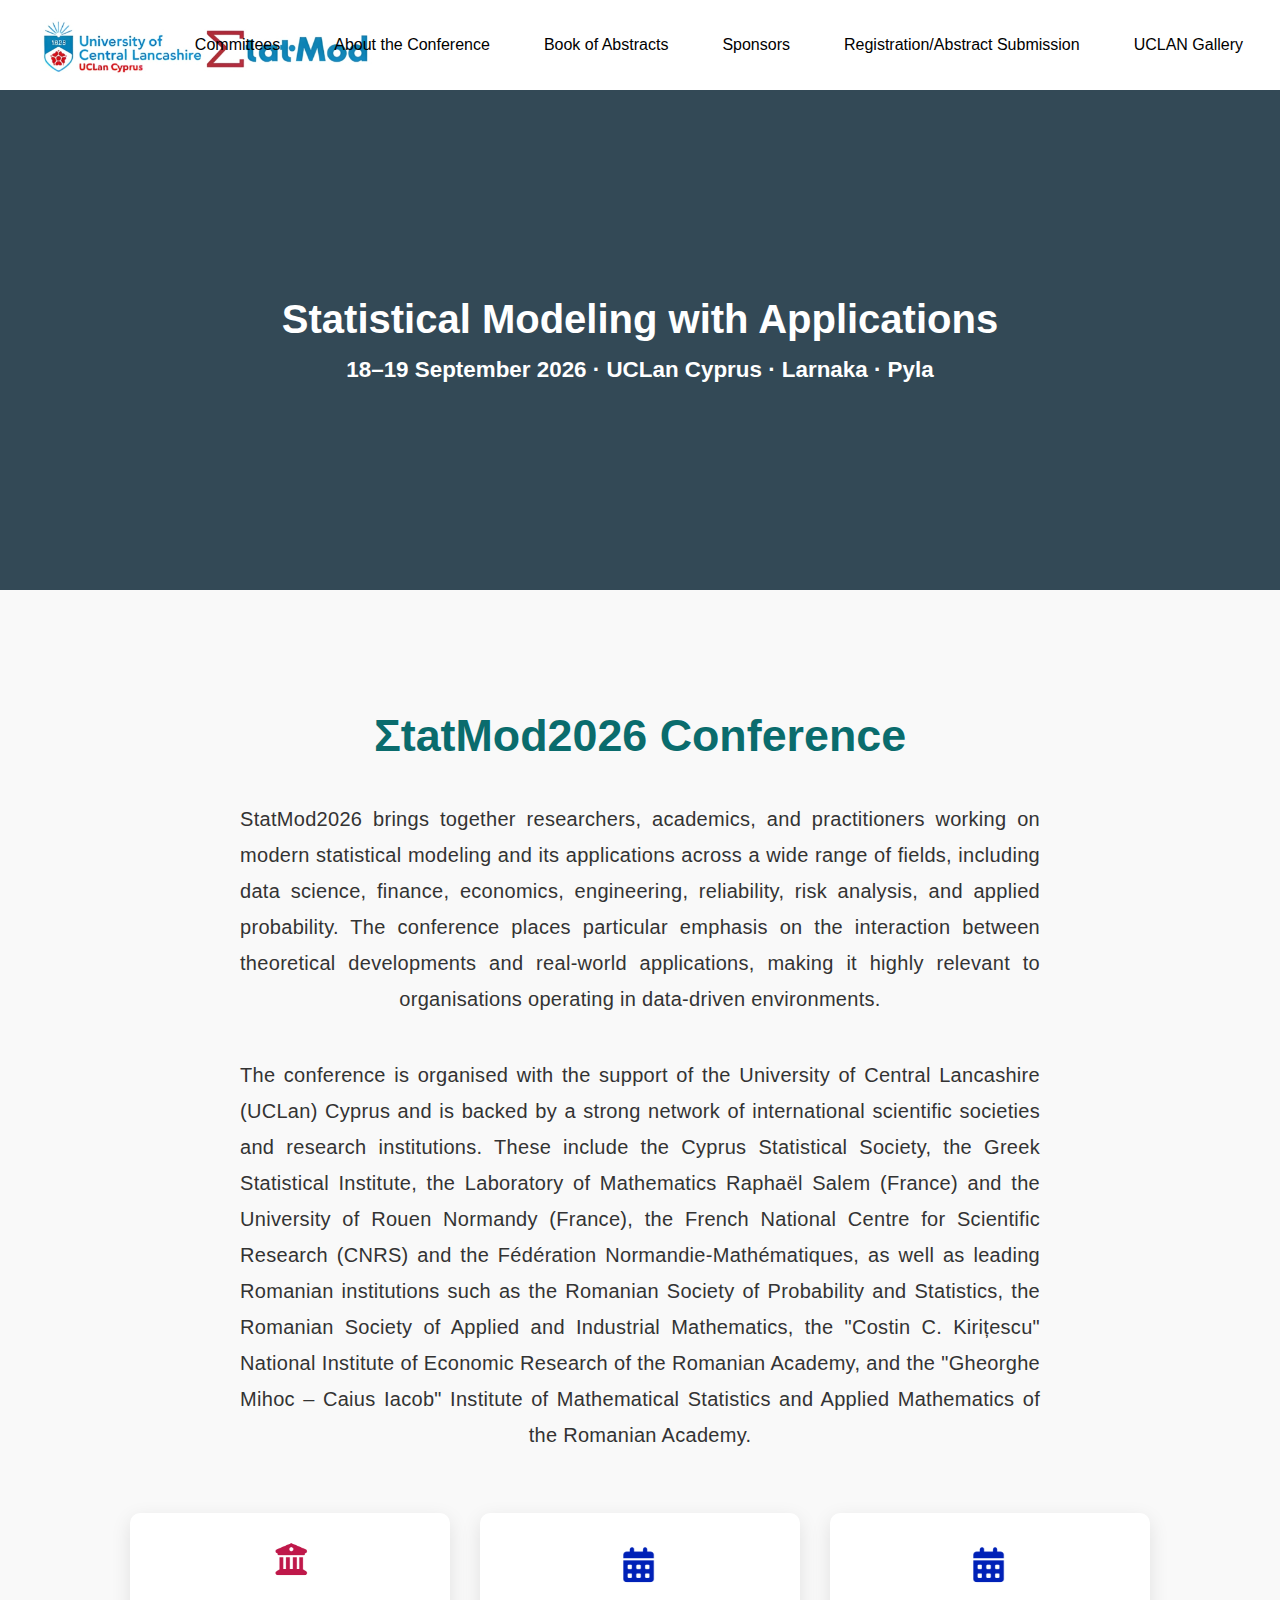
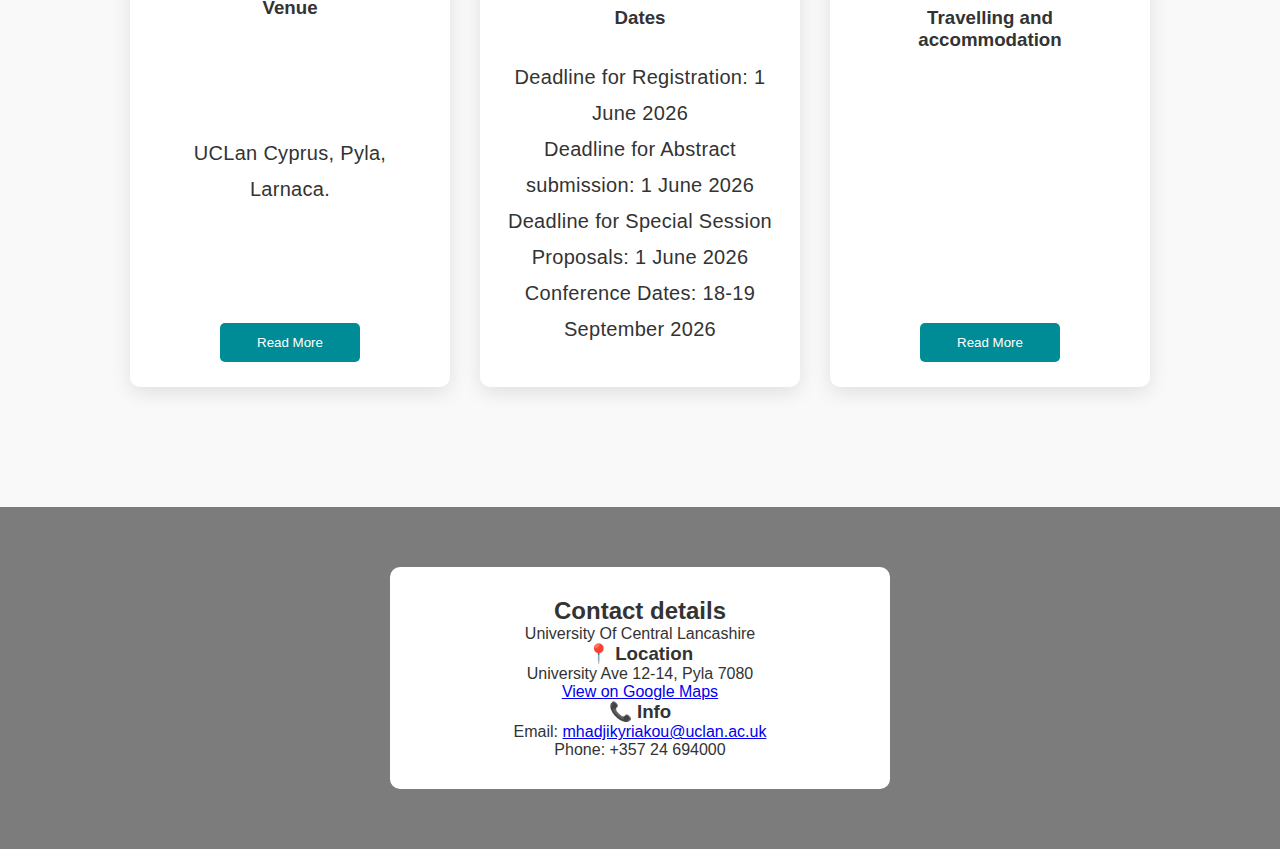
<file: index.html>
<!DOCTYPE html>
<html lang="en">
<head>
<meta charset="UTF-8">
<meta name="viewport" content="width=device-width, initial-scale=1.0">
<title>ΣtatMod2026</title>
<link rel="stylesheet" href="style.css">
<style>
  /* Additional styles for shorter hero section */
  .hero {
    height: 60vh;
    min-height: 400px;
    max-height: 500px;
  }
  
  .hero .content {
    padding: 30px 20px;
  }
  
  .hero h1 {
    font-size: 2.5rem;
    margin-bottom: 15px;
  }
  
  .hero h2 {
    font-size: 1.4rem;
  }
  
  /* Styles for larger, more spaced-out conference description */
  .details .container {
    max-width: 1200px;
    margin: 0 auto;
    padding: 0 20px;
  }
  
  .details h2 {
    font-size: 2.8rem;
    text-align: center;
    margin-bottom: 40px;
    color: #0a6c6d;
  }
  
  .details p {
    font-size: 1.25rem;
    line-height: 1.8;
    letter-spacing: 0.3px;
    margin-bottom: 2.5rem;
    text-align: justify;
    text-align-last: center; /* Centers the last line of each paragraph */
  }
  
  /* Add spacing between paragraphs if you have multiple p tags */
  .details p + p {
    margin-top: 2rem;
  }
  
  /* Make the text container more spacious */
  .details .container {
    padding: 60px 20px;
  }
  
  /* Card adjustments for consistency */
  .cards {
    margin-top: 60px;
  }
  
  /* Center the entire contact section text */
  .contact-section {
    text-align: center;
  }
  
  .contact-details p, 
  .contact-details h3 {
    text-align: center;
  }
  
  /* Center align card text */
  .card {
    text-align: center;
  }
  
  .card-text {
    text-align: center;
  }
  
  @media (max-width: 768px) {
    .hero {
      height: 50vh;
      min-height: 350px;
    }
    
    .hero h1 {
      font-size: 2rem;
    }
    
    .hero h2 {
      font-size: 1.2rem;
    }
    
    .details h2 {
      font-size: 2.2rem;
      margin-bottom: 30px;
    }
    
    .details p {
      font-size: 1.15rem;
      line-height: 1.7;
      text-align: justify;
      text-align-last: center;
    }
    
    .details .container {
      padding: 40px 15px;
    }
  }
  
  @media (max-width: 480px) {
    .hero {
      height: 45vh;
      min-height: 300px;
    }
    
    .hero h1 {
      font-size: 1.8rem;
    }
    
    .hero h2 {
      font-size: 1rem;
    }
    
    .details h2 {
      font-size: 1.8rem;
      margin-bottom: 25px;
    }
    
    .details p {
      font-size: 1.05rem;
      line-height: 1.6;
      text-align: justify;
      text-align-last: center;
    }
  }
</style>
</head>
<body>

<header>
  <!-- LOGO - LEFT SIDE -->
  <div class="logo-container">
    <div class="logo">
      <a href="index.html">
        <img src="logosheader.png" alt="UCLan Cyprus and ΣtatMod2026 Logo" class="combined-logo">
      </a>
    </div>
  </div>

  <!-- HAMBURGER - RIGHT SIDE (Hidden on desktop) -->
  <div class="hamburger-container">
    <div class="hamburger" id="hamburger">
      <span></span>
      <span></span>
      <span></span>
    </div>
  </div>

  <!-- NAV MENU -->
    <nav>
    <ul class="menu">
      <li class="dropdown">
        <a href="#">Committees</a>
        <ul class="dropdown-content">
          <li><a href="steeringc.html">Steering Committee</a></li>
          <li><a href="scientific.html">Scientific Committee</a></li>
          <li><a href="committees.html">Organizing Committee</a></li>
        </ul>
      </li>
      <li class="dropdown">
        <a href="#">About the Conference</a>
        <ul class="dropdown-content">
          <li><a href="honours.html">Plenary Speakers</a></li>
          <li><a href="honours.html">Invited Speakers</a></li>
          <li><a href="honours.html">Contributed Speakers</a></li>
          <li><a href="topics.html">Topics</a></li>
          <li><a href="honours.html">Scientific Program</a></li>
          <li><a href="honours.html">Social Events</a></li>
          <li><a href="pastconf.html">Past Conferences</a></li>
          <li><a href="partners.html">Partners</a></li>
        </ul>
      </li>
      <li><a href="bookofabs.html">Book of Abstracts</a></li>
      <li><a href="sponsors.html">Sponsors</a></li>
      <li><a href="registration.html">Registration/Abstract Submission</a></li>
      <li><a href="honours.html">UCLAN Gallery</a></li>
    </ul>
  </nav>
</header>

<section class="hero">
  <div class="overlay"></div>
  <div class="content">
    <h1>Statistical Modeling with Applications</h1>
    <h2>18–19 September 2026 · UCLan Cyprus · Larnaka · Pyla</h2>
  </div>
</section>

<section class="details">
  <div class="container">
    <h2>ΣtatMod2026 Conference</h2>
    <p>
      StatMod2026 brings together researchers, academics, and practitioners working on modern statistical modeling and its applications across a wide range of fields, including data science, finance, economics, engineering, reliability, risk analysis, and applied probability. The conference places particular emphasis on the interaction between theoretical developments and real-world applications, making it highly relevant to organisations operating in data-driven environments.
    </p>
    <p>
      The conference is organised with the support of the University of Central Lancashire (UCLan) Cyprus and is backed by a strong network of international scientific societies and research institutions. These include the Cyprus Statistical Society, the Greek Statistical Institute, the Laboratory of Mathematics Raphaël Salem (France) and the University of Rouen Normandy (France), the French National Centre for Scientific Research (CNRS) and the Fédération Normandie-Mathématiques, as well as leading Romanian institutions such as the Romanian Society of Probability and Statistics, the Romanian Society of Applied and Industrial Mathematics, the "Costin C. Kirițescu" National Institute of Economic Research of the Romanian Academy, and the "Gheorghe Mihoc – Caius Iacob" Institute of Mathematical Statistics and Applied Mathematics of the Romanian Academy.
    </p>

    <div class="cards">
      <div class="card">
        <img src="icon1_nobg.png" alt="Venue Icon">
        <h3>Venue</h3>
        <p class="card-text">UCLan Cyprus, Pyla, Larnaca.</p>
        <a href="venuelocation.html"><button class="read-more-btn">Read More</button></a>
      </div>

      <div class="card">
        <img src="icon2_nobg.png" alt="Dates Icon">
        <h3>Dates</h3>
        <p class="card-text">Deadline for Registration: 1 June 2026<br>
           Deadline for Abstract submission: 1 June 2026<br>
           Deadline for Special Session Proposals: 1 June 2026<br>
           Conference Dates: 18-19 September 2026</p>
      </div>
       <div class="card">
        <img src="icon2_nobg.png" alt="Dates Icon">
        <h3>Travelling and accommodation</h3>
        <p class="card-text"></p>
        <a href="acc.html"><button class="read-more-btn">Read More</button></a>
      </div>
    </div>
  </div>
</section>

<section class="contact-section">
  <div class="contact-wrapper">
    <div class="contact-details">
      <h2>Contact details</h2>
      <p>University Of Central Lancashire</p>

      <h3>📍 Location</h3>
      <p>
        University Ave 12-14, Pyla 7080<br>
        <a href="https://www.google.com/maps/place/University+of+Central+Lancashire,+Cyprus+(UCLan+Cyprus)/" target="_blank">
          View on Google Maps
        </a>
      </p>

      <h3>📞 Info</h3>
      <p>
        Email: <a href="mailto:mhadjikyriakou@uclan.ac.uk">mhadjikyriakou@uclan.ac.uk</a><br>
        Phone: +357 24 694000
      </p>
      
    </div>
  </div>
</section>

<script>
// SIMPLE HAMBURGER TOGGLE
document.addEventListener("DOMContentLoaded", function() {
  const hamburger = document.getElementById("hamburger");
  const menu = document.querySelector(".menu");
  const body = document.body;

  hamburger.addEventListener("click", function(e) {
    e.stopPropagation();
    menu.classList.toggle("active");
    hamburger.classList.toggle("active");
    body.classList.toggle("menu-open");
  });

  // Close menu when clicking outside
  document.addEventListener("click", function(e) {
    if (!menu.contains(e.target) && !hamburger.contains(e.target)) {
      menu.classList.remove("active");
      hamburger.classList.remove("active");
      body.classList.remove("menu-open");
    }
  });

  // Mobile dropdowns
  document.querySelectorAll(".dropdown > a").forEach(link => {
    link.addEventListener("click", function(e) {
      if (window.innerWidth <= 1250) {
        e.preventDefault();
        e.stopPropagation();
        
        // Close other dropdowns
        document.querySelectorAll(".dropdown").forEach(item => {
          if (item !== this.parentElement) {
            item.classList.remove("open");
          }
        });
        
        // Toggle current dropdown
        this.parentElement.classList.toggle("open");
      }
    });
  });
});
</script>

</body>
</html>
</file>
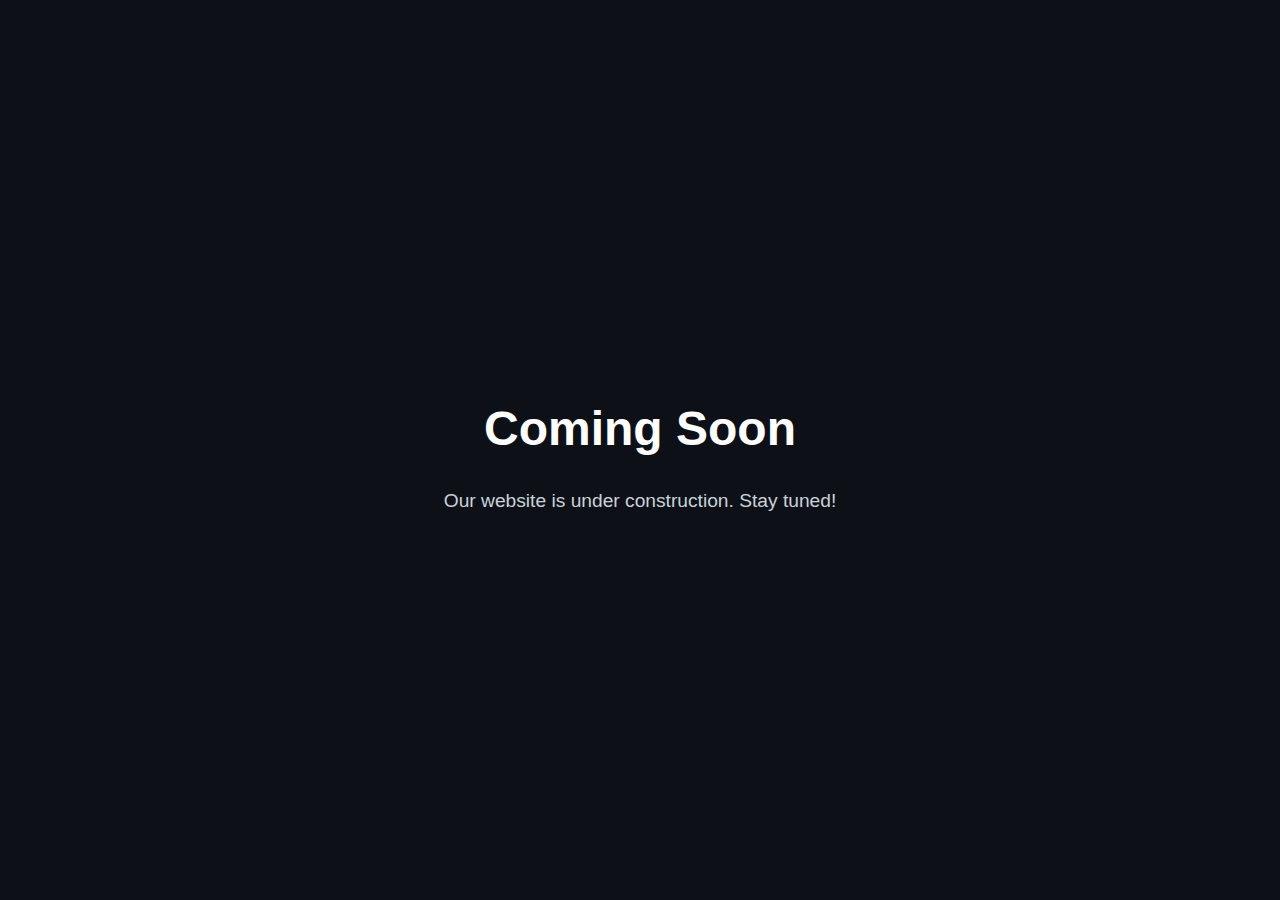
<file: abtconference.html>
<!DOCTYPE html>
<html lang="en">
<head>
    <meta charset="UTF-8" />
    <meta name="viewport" content="width=device-width, initial-scale=1.0" />
    <title>Coming Soon</title>
    <style>
        body {
            background-color: #0d1117;
            color: #ffffff;
            font-family: Arial, sans-serif;
            display: flex;
            justify-content: center;
            align-items: center;
            height: 100vh;
            margin: 0;
            text-align: center;
            flex-direction: column;
        }

        h1 {
            font-size: 3em;
            margin-bottom: 0.3em;
        }

        p {
            font-size: 1.2em;
            color: #c9d1d9;
        }
    </style>
</head>
<body>
    <h1>Coming Soon</h1>
    <p>Our website is under construction. Stay tuned!</p>
</body>
</html>
</file>
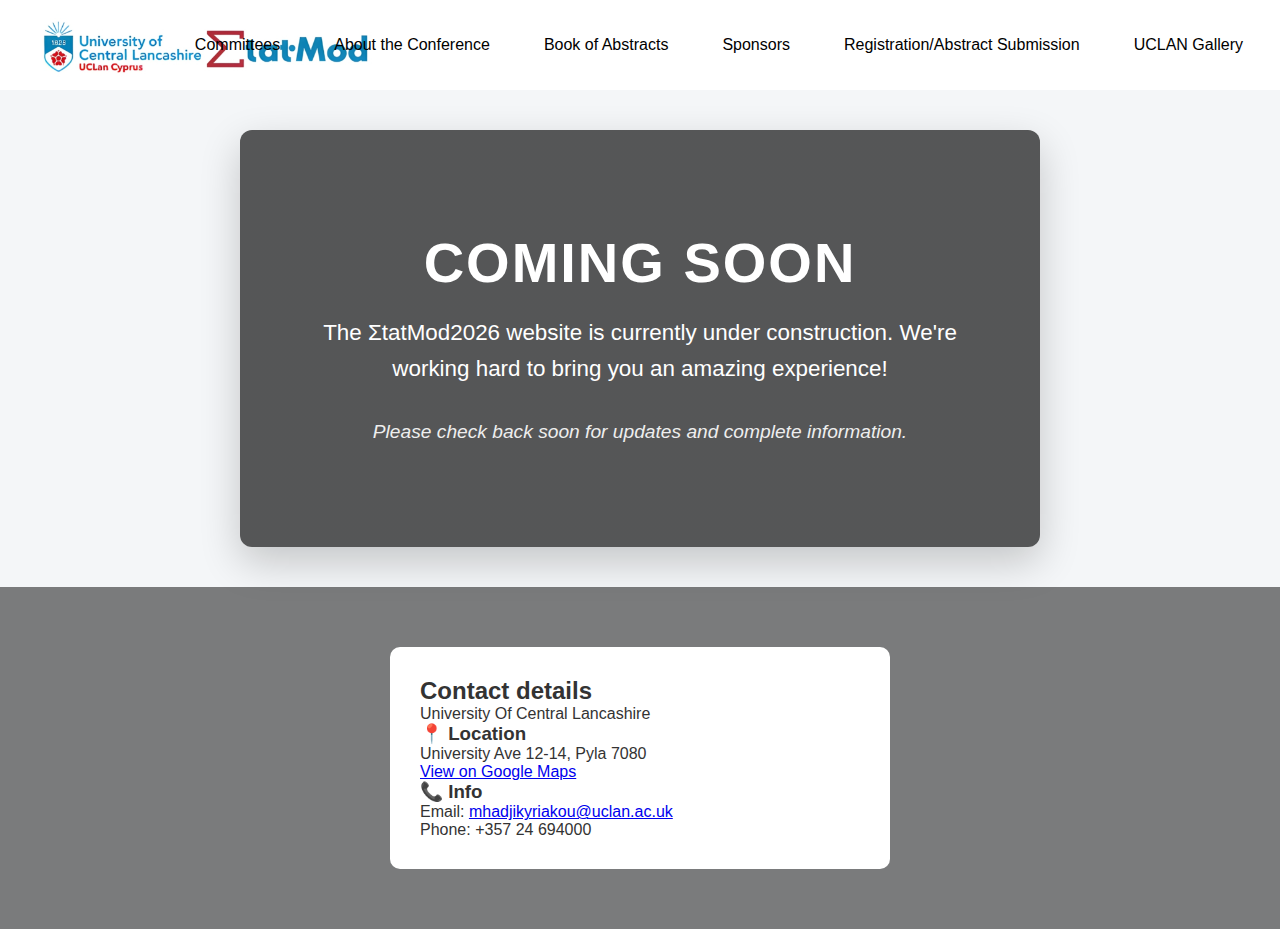
<file: bookofabs.html>
<!DOCTYPE html>
<html lang="en">
<head>
  <meta charset="UTF-8" />
  <meta name="viewport" content="width=device-width, initial-scale=1.0">
  <title>Coming Soon | ΣtatMod2026</title>
  <meta name="robots" content="max-image-preview:large">

  <!-- MAIN SITE CSS -->
  <link rel="stylesheet" href="style.css">

  <!-- PAGE-SPECIFIC CSS -->
  <style>
    body {
      font-family: Arial, sans-serif;
      background: #f4f6f8;
      margin: 0;
      min-height: 100vh;
      display: flex;
      flex-direction: column;
    }

    main {
      flex: 1;
      display: flex;
      align-items: center;
      justify-content: center;
      padding: 40px 20px;
    }

    .coming-soon-section {
      width: 100%;
      max-width: 800px;
    }

    .coming-soon-header {
      background-image:
        linear-gradient(rgba(0, 0, 0, 0.65), rgba(0, 0, 0, 0.65)),
        url("https://ik.imagekit.io/edtechdigit/usdsi/content/images/articles/explore-the-vital-role-of-data-visualisation-in-data-science.jpeg");
      background-size: cover;
      background-position: center;
      background-repeat: no-repeat;
      color: #ffffff;
      text-align: center;
      padding: 100px 20px;
      border-radius: 12px;
      box-shadow: 0 15px 40px rgba(0,0,0,0.2);
    }

    .coming-soon-header h1 {
      margin: 0;
      font-size: 3.5rem;
      margin-bottom: 20px;
      text-transform: uppercase;
      letter-spacing: 2px;
    }

    .coming-soon-header p {
      font-size: 1.4rem;
      max-width: 700px;
      margin: 0 auto;
      line-height: 1.6;
    }

    .coming-soon-header .subtitle {
      font-size: 1.2rem;
      margin-top: 30px;
      opacity: 0.9;
      font-style: italic;
    }

    @media (max-width: 768px) {
      .coming-soon-header {
        padding: 60px 20px;
      }
      
      .coming-soon-header h1 {
        font-size: 2.2rem;
      }
      
      .coming-soon-header p {
        font-size: 1.1rem;
      }
      
      .coming-soon-header .subtitle {
        font-size: 1rem;
      }
    }
    
    @media (max-width: 480px) {
      .coming-soon-header h1 {
        font-size: 1.8rem;
      }
      
      .coming-soon-header p {
        font-size: 1rem;
      }
      
      main {
        padding: 20px 15px;
      }
    }
  </style>
</head>

<body>

<!-- ================= HEADER - SAME AS INDEX.HTML ================= -->
<header>
  <!-- LOGO - LEFT SIDE -->
  <div class="logo-container">
    <div class="logo">
      <a href="index.html">
        <img src="logosheader.png" alt="UCLan Cyprus and ΣtatMod2026 Logo" class="combined-logo">
      </a>
    </div>
  </div>

  <!-- HAMBURGER - RIGHT SIDE (Hidden on desktop) -->
  <div class="hamburger-container">
    <div class="hamburger" id="hamburger">
      <span></span>
      <span></span>
      <span></span>
    </div>
  </div>

  <!-- NAV MENU -->
        <nav>
    <ul class="menu">
      <li class="dropdown">
        <a href="#">Committees</a>
        <ul class="dropdown-content">
          <li><a href="steeringc.html">Steering Committee</a></li>
          <li><a href="scientific.html">Scientific Committee</a></li>
          <li><a href="committees.html">Organizing Committee</a></li>
        </ul>
      </li>
      <li class="dropdown">
        <a href="#">About the Conference</a>
        <ul class="dropdown-content">
          <li><a href="honours.html">Plenary Speakers</a></li>
          <li><a href="honours.html">Invited Speakers</a></li>
          <li><a href="honours.html">Contributed Speakers</a></li>
          <li><a href="topics.html">Topics</a></li>
          <li><a href="honours.html">Scientific Program</a></li>
          <li><a href="honours.html">Social Events</a></li>
          <li><a href="pastconf.html">Past Conferences</a></li>
          <li><a href="partners.html">Partners</a></li>
        </ul>
      </li>
      <li><a href="bookofabs.html">Book of Abstracts</a></li>
      <li><a href="sponsors.html">Sponsors</a></li>
      <li><a href="registration.html">Registration/Abstract Submission</a></li>
      <li><a href="honours.html">UCLAN Gallery</a></li>
    </ul>
  </nav>
</header>

<!-- ================= MAIN ================= -->
<main>

  <section class="coming-soon-section">
    <div class="coming-soon-header">
      <h1>Coming Soon</h1>
      <p>The ΣtatMod2026 website is currently under construction. We're working hard to bring you an amazing experience!</p>
      <p class="subtitle">Please check back soon for updates and complete information.</p>
    </div>
  </section>

</main>

<!-- ================= FOOTER / CONTACT ================= -->
<section class="contact-section">
  <div class="contact-wrapper">

    <div class="contact-details">
      <h2>Contact details</h2>
      <p>University Of Central Lancashire</p>

      <h3>📍 Location</h3>
      <p>
        University Ave 12-14, Pyla 7080<br>
        <a href="https://www.google.com/maps/place/University+of+Central+Lancashire,+Cyprus+(UCLan+Cyprus)/" target="_blank">
          View on Google Maps
        </a>
      </p>

      <h3>📞 Info</h3>
      <p>
        Email: <a href="mailto:mhadjikyriakou@uclan.ac.uk">mhadjikyriakou@uclan.ac.uk</a><br>
        Phone: +357 24 694000
      </p>
    </div>

  </div>
</section>

<!-- ================= SAME JAVASCRIPT AS INDEX.HTML ================= -->
<script>
// SIMPLE HAMBURGER TOGGLE
document.addEventListener("DOMContentLoaded", function() {
  const hamburger = document.getElementById("hamburger");
  const menu = document.querySelector(".menu");
  const body = document.body;

  hamburger.addEventListener("click", function(e) {
    e.stopPropagation();
    menu.classList.toggle("active");
    hamburger.classList.toggle("active");
    body.classList.toggle("menu-open");
  });

  // Close menu when clicking outside
  document.addEventListener("click", function(e) {
    if (!menu.contains(e.target) && !hamburger.contains(e.target)) {
      menu.classList.remove("active");
      hamburger.classList.remove("active");
      body.classList.remove("menu-open");
    }
  });

  // Mobile dropdowns
  document.querySelectorAll(".dropdown > a").forEach(link => {
    link.addEventListener("click", function(e) {
      if (window.innerWidth <= 1250) {
        e.preventDefault();
        e.stopPropagation();
        
        // Close other dropdowns
        document.querySelectorAll(".dropdown").forEach(item => {
          if (item !== this.parentElement) {
            item.classList.remove("open");
          }
        });
        
        // Toggle current dropdown
        this.parentElement.classList.toggle("open");
      }
    });
  });
});
</script>

</body>
</html>
</file>
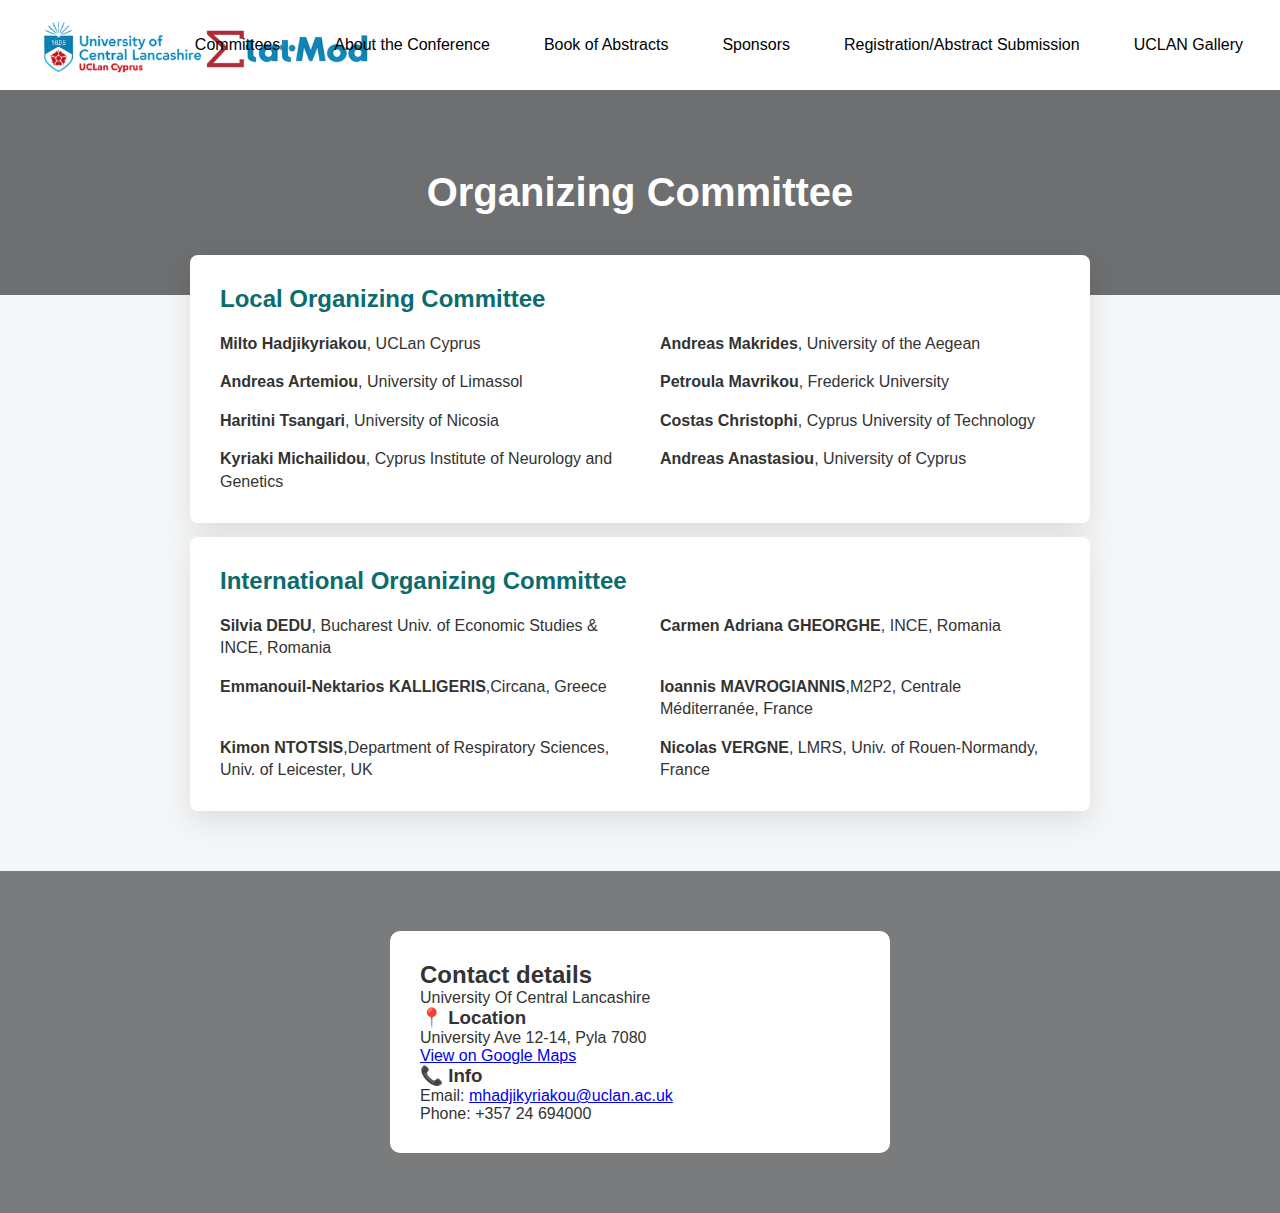
<file: committees.html>
<!DOCTYPE html>
<html lang="en">
<head>
  <meta charset="UTF-8" />
  <meta name="viewport" content="width=device-width, initial-scale=1.0">
  <title>Organizing Committee | ΣtatMod2026</title>
  <meta name="robots" content="max-image-preview:large">

  <!-- MAIN SITE CSS -->
  <link rel="stylesheet" href="style.css">

  <!-- PAGE-SPECIFIC CSS -->
  <style>
    body {
      font-family: Arial, sans-serif;
      background: #f4f6f8;
      margin: 0;
    }

    .committee-section {
      padding-bottom: 60px;
    }

    .committee-header {
      background-image:
        linear-gradient(rgba(0, 0, 0, 0.55), rgba(0, 0, 0, 0.55)),
        url("https://ik.imagekit.io/edtechdigit/usdsi/content/images/articles/explore-the-vital-role-of-data-visualisation-in-data-science.jpeg");
      background-size: cover;
      background-position: center;
      background-repeat: no-repeat;
      color: #ffffff;
      text-align: center;
      padding: 80px 20px;
    }

    .committee-header h1 {
      margin: 0;
      font-size: 2.5rem;
    }

    .committee-card {
      max-width: 900px;
      margin: -40px auto 0;
      background: #ffffff;
      padding: 30px;
      border-radius: 8px;
      box-shadow: 0 10px 30px rgba(0,0,0,0.1);
    }

    .committee-card h2 {
      color: #0a6c6d;
      margin-bottom: 20px;
    }

    .committee-list {
      list-style: none;
      padding: 0;
      margin: 0;
      display: grid;
      grid-template-columns: 1fr;
      row-gap: 16px;
    }

    .committee-list li {
      line-height: 1.4;
      color: #333;
    }

    @media (min-width: 900px) {
      .committee-list {
        grid-template-columns: 1fr 1fr;
        column-gap: 40px;
      }
    }
    
    @media (max-width: 768px) {
      .committee-header h1 {
        font-size: 2rem;
      }
      
      .committee-header {
        padding: 60px 20px;
      }
      
      .committee-card {
        padding: 20px;
        margin: -30px auto 0;
      }
    }
  </style>
</head>

<body>

<!-- ================= HEADER - SAME AS INDEX.HTML ================= -->
<header>
  <!-- LOGO - LEFT SIDE -->
  <div class="logo-container">
    <div class="logo">
      <a href="index.html">
        <img src="logosheader.png" alt="UCLan Cyprus and ΣtatMod2026 Logo" class="combined-logo">
      </a>
    </div>
  </div>

  <!-- HAMBURGER - RIGHT SIDE (Hidden on desktop) -->
  <div class="hamburger-container">
    <div class="hamburger" id="hamburger">
      <span></span>
      <span></span>
      <span></span>
    </div>
  </div>

  <!-- NAV MENU -->
  <nav>
    <ul class="menu">
      <li class="dropdown">
        <a href="#">Committees</a>
        <ul class="dropdown-content">
          <li><a href="steeringc.html">Steering Committee</a></li>
          <li><a href="honours.html">Scientific Committee</a></li>
          <li><a href="committees.html">Organizing Committee</a></li>
        </ul>
      </li>
      <li class="dropdown">
        <a href="#">About the Conference</a>
        <ul class="dropdown-content">
          <li><a href="honours.html">Plenary Speakers</a></li>
          <li><a href="honours.html">Invited Speakers</a></li>
          <li><a href="honours.html">Contributed Speakers</a></li>
          <li><a href="topics.html">Topics</a></li>
          <li><a href="scientific.html">Scientific Program</a></li>
          <li><a href="honours.html">Social Events</a></li>
          <li><a href="pastconf.html">Past Conferences</a></li>
          <li><a href="partners.html">Partners</a></li>
        </ul>
      </li>
      <li><a href="bookofabs.html">Book of Abstracts</a></li>
      <li><a href="sponsors.html">Sponsors</a></li>
      <li><a href="registration-form.html">Registration/Abstract Submission</a></li>
      <li><a href="honours.html">UCLAN Gallery</a></li>
    </ul>
  </nav>
</header>

<!-- ================= MAIN ================= -->
<main>

  <section class="committee-section">

    <div class="committee-header">
      <h1>Organizing Committee</h1>
    </div>

    <div class="committee-card">
      <h2>Local Organizing Committee</h2>

      <ul class="committee-list">
        <li><strong>Milto Hadjikyriakou</strong>, UCLan Cyprus</li>
        <li><strong>Andreas Makrides</strong>, University of the Aegean</li>
        <li><strong>Andreas Artemiou</strong>, University of Limassol</li>
        <li><strong>Petroula Mavrikou</strong>, Frederick University</li>
        <li><strong>Haritini Tsangari</strong>, University of Nicosia</li>
        <li><strong>Costas Christophi</strong>, Cyprus University of Technology</li>
        <li><strong>Kyriaki Michailidou</strong>, Cyprus Institute of Neurology and Genetics</li>
        <li><strong>Andreas Anastasiou</strong>, University of Cyprus</li>
    
      </ul>
    </div>
    <br>
    <br>
    <br>
     <div class="committee-card">
      <h2>International Organizing Committee</h2>

      <ul class="committee-list">
        <li><strong>Silvia DEDU</strong>, Bucharest Univ. of Economic Studies & INCE, Romania</li>
        <li><strong>Carmen Adriana GHEORGHE</strong>, INCE, Romania</li>
        <li><strong>Emmanouil-Nektarios KALLIGERIS</strong>,Circana, Greece</li>
        <li><strong>Ioannis MAVROGIANNIS</strong>,M2P2, Centrale Méditerranée, France</li>
        <li><strong>Kimon NTOTSIS</strong>,Department of Respiratory Sciences, Univ. of Leicester, UK</li>
        <li><strong>Nicolas VERGNE</strong>, LMRS, Univ. of Rouen-Normandy, France</li>
    
      </ul>
    </div>

  </section>

</main>

<!-- ================= FOOTER / CONTACT ================= -->
<section class="contact-section">
  <div class="contact-wrapper">

    <div class="contact-details">
      <h2>Contact details</h2>
      <p>University Of Central Lancashire</p>

      <h3>📍 Location</h3>
      <p>
        University Ave 12-14, Pyla 7080<br>
        <a href="https://www.google.com/maps/place/University+of+Central+Lancashire,+Cyprus+(UCLan+Cyprus)/" target="_blank">
          View on Google Maps
        </a>
      </p>

      <h3>📞 Info</h3>
      <p>
        Email: <a href="mailto:mhadjikyriakou@uclan.ac.uk">mhadjikyriakou@uclan.ac.uk</a><br>
        Phone: +357 24 694000
      </p>
    </div>

  </div>
</section>

<!-- ================= SAME JAVASCRIPT AS INDEX.HTML ================= -->
<script>
// SIMPLE HAMBURGER TOGGLE
document.addEventListener("DOMContentLoaded", function() {
  const hamburger = document.getElementById("hamburger");
  const menu = document.querySelector(".menu");
  const body = document.body;

  hamburger.addEventListener("click", function(e) {
    e.stopPropagation();
    menu.classList.toggle("active");
    hamburger.classList.toggle("active");
    body.classList.toggle("menu-open");
  });

  // Close menu when clicking outside
  document.addEventListener("click", function(e) {
    if (!menu.contains(e.target) && !hamburger.contains(e.target)) {
      menu.classList.remove("active");
      hamburger.classList.remove("active");
      body.classList.remove("menu-open");
    }
  });

  // Mobile dropdowns
  document.querySelectorAll(".dropdown > a").forEach(link => {
    link.addEventListener("click", function(e) {
      if (window.innerWidth <= 1250) {
        e.preventDefault();
        e.stopPropagation();
        
        // Close other dropdowns
        document.querySelectorAll(".dropdown").forEach(item => {
          if (item !== this.parentElement) {
            item.classList.remove("open");
          }
        });
        
        // Toggle current dropdown
        this.parentElement.classList.toggle("open");
      }
    });
  });
});
</script>

</body>
</html>
</file>
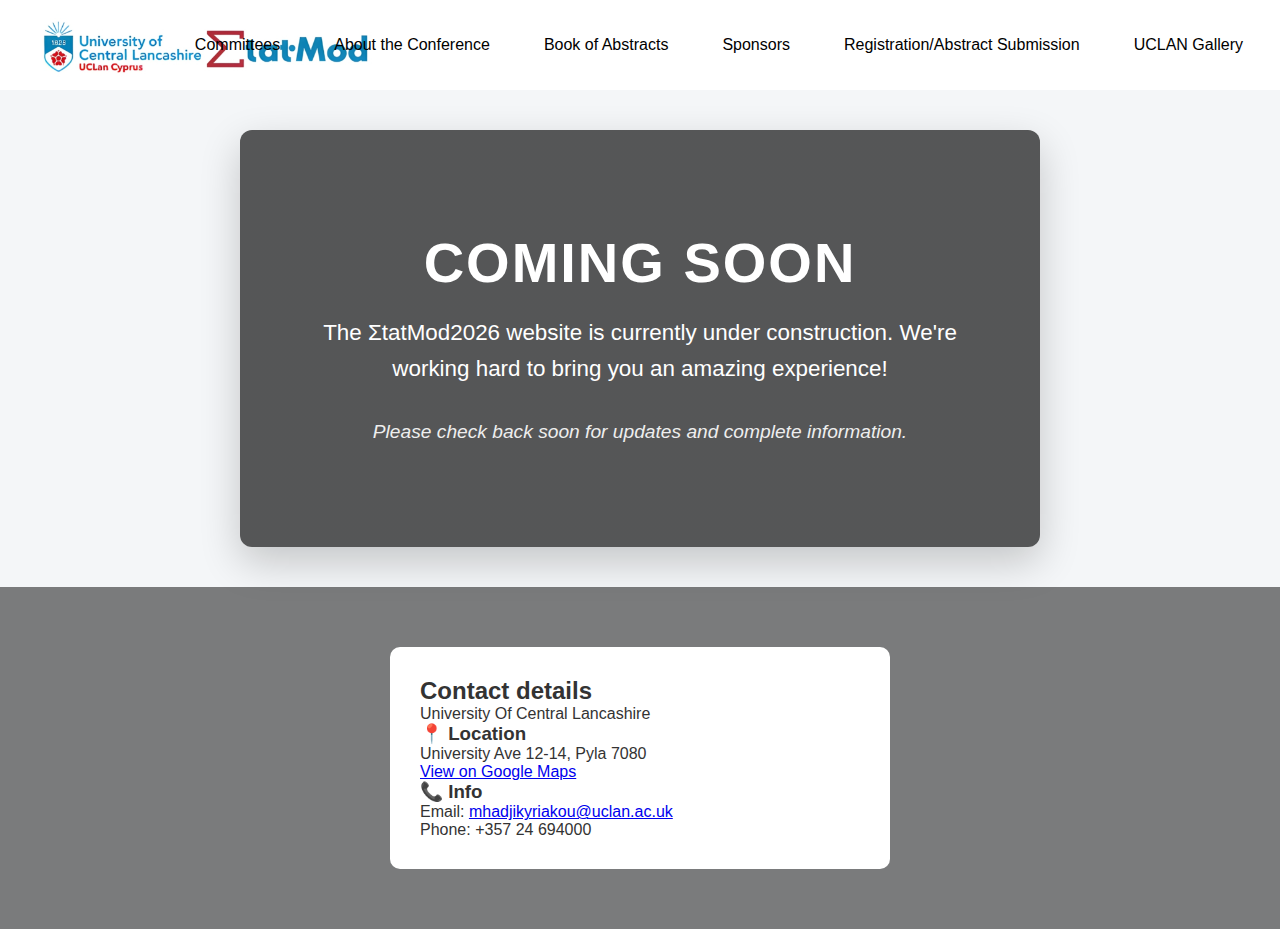
<file: honours.html>
<!DOCTYPE html>
<html lang="en">
<head>
  <meta charset="UTF-8" />
  <meta name="viewport" content="width=device-width, initial-scale=1.0">
  <title>Coming Soon | ΣtatMod2026</title>
  <meta name="robots" content="max-image-preview:large">

  <!-- MAIN SITE CSS -->
  <link rel="stylesheet" href="style.css">

  <!-- PAGE-SPECIFIC CSS -->
  <style>
    body {
      font-family: Arial, sans-serif;
      background: #f4f6f8;
      margin: 0;
      min-height: 100vh;
      display: flex;
      flex-direction: column;
    }

    main {
      flex: 1;
      display: flex;
      align-items: center;
      justify-content: center;
      padding: 40px 20px;
    }

    .coming-soon-section {
      width: 100%;
      max-width: 800px;
    }

    .coming-soon-header {
      background-image:
        linear-gradient(rgba(0, 0, 0, 0.65), rgba(0, 0, 0, 0.65)),
        url("https://ik.imagekit.io/edtechdigit/usdsi/content/images/articles/explore-the-vital-role-of-data-visualisation-in-data-science.jpeg");
      background-size: cover;
      background-position: center;
      background-repeat: no-repeat;
      color: #ffffff;
      text-align: center;
      padding: 100px 20px;
      border-radius: 12px;
      box-shadow: 0 15px 40px rgba(0,0,0,0.2);
    }

    .coming-soon-header h1 {
      margin: 0;
      font-size: 3.5rem;
      margin-bottom: 20px;
      text-transform: uppercase;
      letter-spacing: 2px;
    }

    .coming-soon-header p {
      font-size: 1.4rem;
      max-width: 700px;
      margin: 0 auto;
      line-height: 1.6;
    }

    .coming-soon-header .subtitle {
      font-size: 1.2rem;
      margin-top: 30px;
      opacity: 0.9;
      font-style: italic;
    }

    @media (max-width: 768px) {
      .coming-soon-header {
        padding: 60px 20px;
      }
      
      .coming-soon-header h1 {
        font-size: 2.2rem;
      }
      
      .coming-soon-header p {
        font-size: 1.1rem;
      }
      
      .coming-soon-header .subtitle {
        font-size: 1rem;
      }
    }
    
    @media (max-width: 480px) {
      .coming-soon-header h1 {
        font-size: 1.8rem;
      }
      
      .coming-soon-header p {
        font-size: 1rem;
      }
      
      main {
        padding: 20px 15px;
      }
    }
  </style>
</head>

<body>

<!-- ================= HEADER - SAME AS INDEX.HTML ================= -->
<header>
  <!-- LOGO - LEFT SIDE -->
  <div class="logo-container">
    <div class="logo">
      <a href="index.html">
        <img src="logosheader.png" alt="UCLan Cyprus and ΣtatMod2026 Logo" class="combined-logo">
      </a>
    </div>
  </div>

  <!-- HAMBURGER - RIGHT SIDE (Hidden on desktop) -->
  <div class="hamburger-container">
    <div class="hamburger" id="hamburger">
      <span></span>
      <span></span>
      <span></span>
    </div>
  </div>

  <!-- NAV MENU -->
     <nav>
    <ul class="menu">
      <li class="dropdown">
        <a href="#">Committees</a>
        <ul class="dropdown-content">
          <li><a href="steeringc.html">Steering Committee</a></li>
          <li><a href="honours.html">Scientific Committee</a></li>
          <li><a href="committees.html">Organizing Committee</a></li>
        </ul>
      </li>
      <li class="dropdown">
        <a href="#">About the Conference</a>
        <ul class="dropdown-content">
          <li><a href="honours.html">Plenary Speakers</a></li>
          <li><a href="honours.html">Invited Speakers</a></li>
          <li><a href="honours.html">Contributed Speakers</a></li>
          <li><a href="topics.html">Topics</a></li>
          <li><a href="scientific.html">Scientific Program</a></li>
          <li><a href="honours.html">Social Events</a></li>
          <li><a href="pastconf.html">Past Conferences</a></li>
          <li><a href="partners.html">Partners</a></li>
        </ul>
      </li>
      <li><a href="bookofabs.html">Book of Abstracts</a></li>
      <li><a href="sponsors.html">Sponsors</a></li>
      <li><a href="registration-form.html">Registration/Abstract Submission</a></li>
      <li><a href="honours.html">UCLAN Gallery</a></li>
    </ul>
  </nav>
</header>

<!-- ================= MAIN ================= -->
<main>

  <section class="coming-soon-section">
    <div class="coming-soon-header">
      <h1>Coming Soon</h1>
      <p>The ΣtatMod2026 website is currently under construction. We're working hard to bring you an amazing experience!</p>
      <p class="subtitle">Please check back soon for updates and complete information.</p>
    </div>
  </section>

</main>

<!-- ================= FOOTER / CONTACT ================= -->
<section class="contact-section">
  <div class="contact-wrapper">

    <div class="contact-details">
      <h2>Contact details</h2>
      <p>University Of Central Lancashire</p>

      <h3>📍 Location</h3>
      <p>
        University Ave 12-14, Pyla 7080<br>
        <a href="https://www.google.com/maps/place/University+of+Central+Lancashire,+Cyprus+(UCLan+Cyprus)/" target="_blank">
          View on Google Maps
        </a>
      </p>

      <h3>📞 Info</h3>
      <p>
        Email: <a href="mailto:mhadjikyriakou@uclan.ac.uk">mhadjikyriakou@uclan.ac.uk</a><br>
        Phone: +357 24 694000
      </p>
    </div>

  </div>
</section>

<!-- ================= SAME JAVASCRIPT AS INDEX.HTML ================= -->
<script>
// SIMPLE HAMBURGER TOGGLE
document.addEventListener("DOMContentLoaded", function() {
  const hamburger = document.getElementById("hamburger");
  const menu = document.querySelector(".menu");
  const body = document.body;

  hamburger.addEventListener("click", function(e) {
    e.stopPropagation();
    menu.classList.toggle("active");
    hamburger.classList.toggle("active");
    body.classList.toggle("menu-open");
  });

  // Close menu when clicking outside
  document.addEventListener("click", function(e) {
    if (!menu.contains(e.target) && !hamburger.contains(e.target)) {
      menu.classList.remove("active");
      hamburger.classList.remove("active");
      body.classList.remove("menu-open");
    }
  });

  // Mobile dropdowns
  document.querySelectorAll(".dropdown > a").forEach(link => {
    link.addEventListener("click", function(e) {
      if (window.innerWidth <= 1250) {
        e.preventDefault();
        e.stopPropagation();
        
        // Close other dropdowns
        document.querySelectorAll(".dropdown").forEach(item => {
          if (item !== this.parentElement) {
            item.classList.remove("open");
          }
        });
        
        // Toggle current dropdown
        this.parentElement.classList.toggle("open");
      }
    });
  });
});
</script>

</body>
</html>
</file>
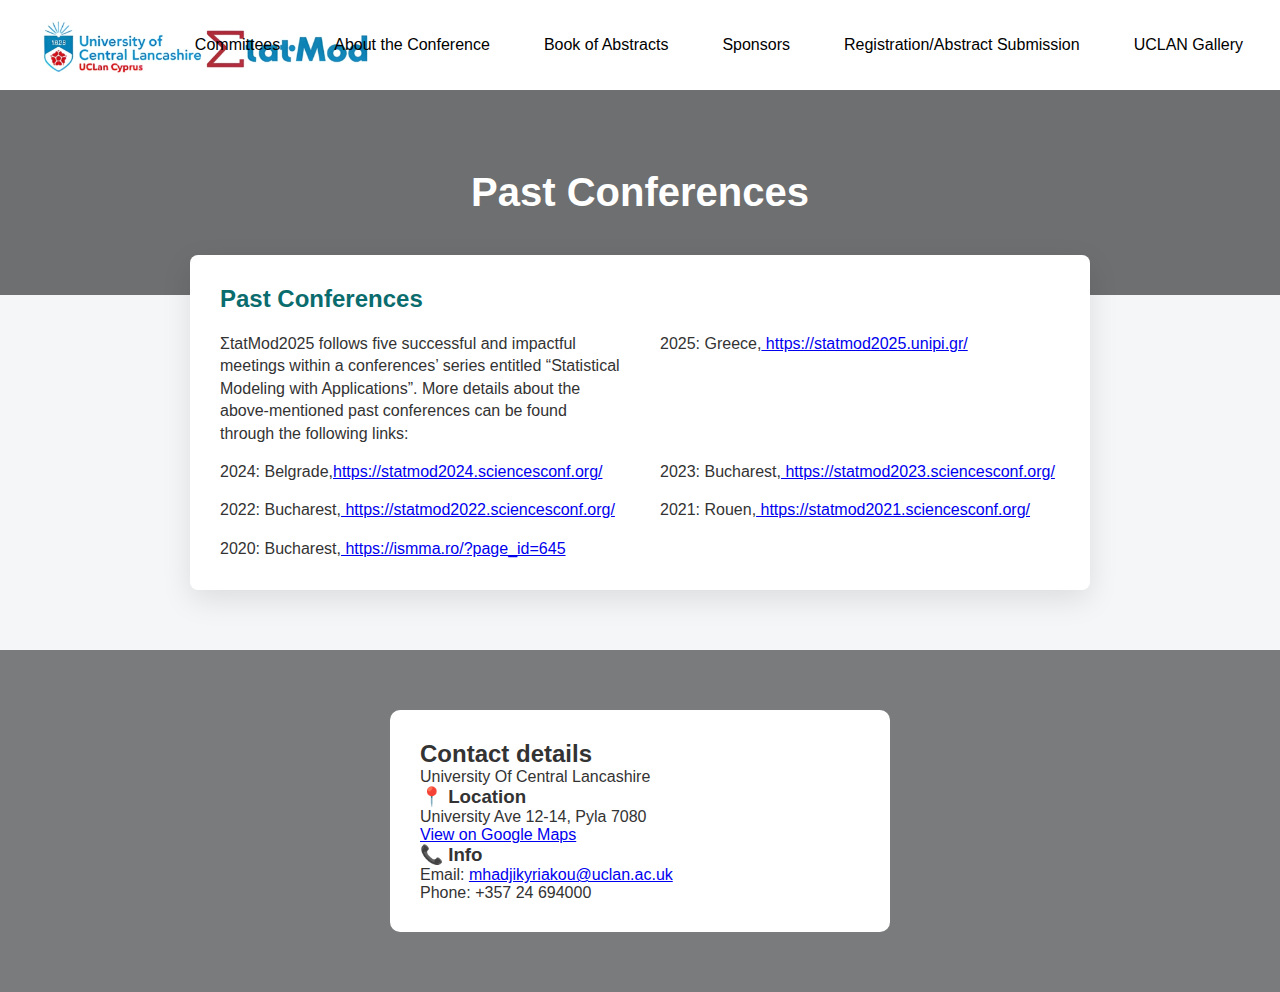
<file: pastconf.html>
<!DOCTYPE html>
<html lang="en">
<head>
  <meta charset="UTF-8" />
  <meta name="viewport" content="width=device-width, initial-scale=1.0">
  <title>Part Conferences | ΣtatMod2026</title>
  <meta name="robots" content="max-image-preview:large">

  <!-- MAIN SITE CSS -->
  <link rel="stylesheet" href="style.css">

  <!-- PAGE-SPECIFIC CSS -->
  <style>
    body {
      font-family: Arial, sans-serif;
      background: #f4f6f8;
      margin: 0;
    }

    .committee-section {
      padding-bottom: 60px;
    }

    .committee-header {
      background-image:
        linear-gradient(rgba(0, 0, 0, 0.55), rgba(0, 0, 0, 0.55)),
        url("https://ik.imagekit.io/edtechdigit/usdsi/content/images/articles/explore-the-vital-role-of-data-visualisation-in-data-science.jpeg");
      background-size: cover;
      background-position: center;
      background-repeat: no-repeat;
      color: #ffffff;
      text-align: center;
      padding: 80px 20px;
    }

    .committee-header h1 {
      margin: 0;
      font-size: 2.5rem;
    }

    .committee-card {
      max-width: 900px;
      margin: -40px auto 0;
      background: #ffffff;
      padding: 30px;
      border-radius: 8px;
      box-shadow: 0 10px 30px rgba(0,0,0,0.1);
    }

    .committee-card h2 {
      color: #0a6c6d;
      margin-bottom: 20px;
    }

    .committee-list {
      list-style: none;
      padding: 0;
      margin: 0;
      display: grid;
      grid-template-columns: 1fr;
      row-gap: 16px;
    }

    .committee-list li {
      line-height: 1.4;
      color: #333;
    }

    @media (min-width: 900px) {
      .committee-list {
        grid-template-columns: 1fr 1fr;
        column-gap: 40px;
      }
    }
    
    @media (max-width: 768px) {
      .committee-header h1 {
        font-size: 2rem;
      }
      
      .committee-header {
        padding: 60px 20px;
      }
      
      .committee-card {
        padding: 20px;
        margin: -30px auto 0;
      }
    }
  </style>
</head>

<body>

<!-- ================= HEADER - SAME AS INDEX.HTML ================= -->
<header>
  <!-- LOGO - LEFT SIDE -->
  <div class="logo-container">
    <div class="logo">
      <a href="index.html">
        <img src="logosheader.png" alt="UCLan Cyprus and ΣtatMod2026 Logo" class="combined-logo">
      </a>
    </div>
  </div>

  <!-- HAMBURGER - RIGHT SIDE (Hidden on desktop) -->
  <div class="hamburger-container">
    <div class="hamburger" id="hamburger">
      <span></span>
      <span></span>
      <span></span>
    </div>
  </div>

  <!-- NAV MENU -->
     <nav>
    <ul class="menu">
      <li class="dropdown">
        <a href="#">Committees</a>
        <ul class="dropdown-content">
          <li><a href="steeringc.html">Steering Committee</a></li>
          <li><a href="honours.html">Scientific Committee</a></li>
          <li><a href="committees.html">Organizing Committee</a></li>
        </ul>
      </li>
      <li class="dropdown">
        <a href="#">About the Conference</a>
        <ul class="dropdown-content">
          <li><a href="honours.html">Plenary Speakers</a></li>
          <li><a href="honours.html">Invited Speakers</a></li>
          <li><a href="honours.html">Contributed Speakers</a></li>
          <li><a href="topics.html">Topics</a></li>
          <li><a href="scientific.html">Scientific Program</a></li>
          <li><a href="honours.html">Social Events</a></li>
          <li><a href="pastconf.html">Past Conferences</a></li>
          <li><a href="partners.html">Partners</a></li>
        </ul>
      </li>
      <li><a href="bookofabs.html">Book of Abstracts</a></li>
      <li><a href="sponsors.html">Sponsors</a></li>
      <li><a href="registration-form.html">Registration/Abstract Submission</a></li>
      <li><a href="honours.html">UCLAN Gallery</a></li>
    </ul>
  </nav>
</header>

<!-- ================= MAIN ================= -->
<main>

  <section class="committee-section">

    <div class="committee-header">
      <h1>Past Conferences</h1>
    </div>

    <div class="committee-card">
      <h2>Past Conferences</h2>

      <ul class="committee-list">
        <li>ΣtatMod2025 follows five successful and impactful meetings within a conferences’ series entitled “Statistical Modeling with Applications”. More details about the above-mentioned past conferences can be found through the following links:</li>
        <li>2025: Greece,<a href="https://statmod2025.unipi.gr/"> https://statmod2025.unipi.gr/ </a></li>
        <li>2024: Belgrade,<a href="https://statmod2024.sciencesconf.org/">https://statmod2024.sciencesconf.org/ </a></li>
        <li>2023: Bucharest,<a href=" https://statmod2023.sciencesconf.org/"> https://statmod2023.sciencesconf.org/ </a></li>
        <li>2022: Bucharest,<a href=" https://statmod2022.sciencesconf.org/"> https://statmod2022.sciencesconf.org/ </a></li>
        <li>2021: Rouen,<a href=" https://statmod2021.sciencesconf.org/"> https://statmod2021.sciencesconf.org/ </a></li>
        <li>2020: Bucharest,<a href="https://ismma.ro/?page_id=645"> https://ismma.ro/?page_id=645</a></li>
      </ul>
    </div>
  </section>

</main>

<!-- ================= FOOTER / CONTACT ================= -->
<section class="contact-section">
  <div class="contact-wrapper">

    <div class="contact-details">
      <h2>Contact details</h2>
      <p>University Of Central Lancashire</p>

      <h3>📍 Location</h3>
      <p>
        University Ave 12-14, Pyla 7080<br>
        <a href="https://www.google.com/maps/place/University+of+Central+Lancashire,+Cyprus+(UCLan+Cyprus)/" target="_blank">
          View on Google Maps
        </a>
      </p>

      <h3>📞 Info</h3>
      <p>
        Email: <a href="mailto:mhadjikyriakou@uclan.ac.uk">mhadjikyriakou@uclan.ac.uk</a><br>
        Phone: +357 24 694000
      </p>
    </div>

  </div>
</section>

<!-- ================= SAME JAVASCRIPT AS INDEX.HTML ================= -->
<script>
// SIMPLE HAMBURGER TOGGLE
document.addEventListener("DOMContentLoaded", function() {
  const hamburger = document.getElementById("hamburger");
  const menu = document.querySelector(".menu");
  const body = document.body;

  hamburger.addEventListener("click", function(e) {
    e.stopPropagation();
    menu.classList.toggle("active");
    hamburger.classList.toggle("active");
    body.classList.toggle("menu-open");
  });

  // Close menu when clicking outside
  document.addEventListener("click", function(e) {
    if (!menu.contains(e.target) && !hamburger.contains(e.target)) {
      menu.classList.remove("active");
      hamburger.classList.remove("active");
      body.classList.remove("menu-open");
    }
  });

  // Mobile dropdowns
  document.querySelectorAll(".dropdown > a").forEach(link => {
    link.addEventListener("click", function(e) {
      if (window.innerWidth <= 1250) {
        e.preventDefault();
        e.stopPropagation();
        
        // Close other dropdowns
        document.querySelectorAll(".dropdown").forEach(item => {
          if (item !== this.parentElement) {
            item.classList.remove("open");
          }
        });
        
        // Toggle current dropdown
        this.parentElement.classList.toggle("open");
      }
    });
  });
});
</script>

</body>
</html>
</file>
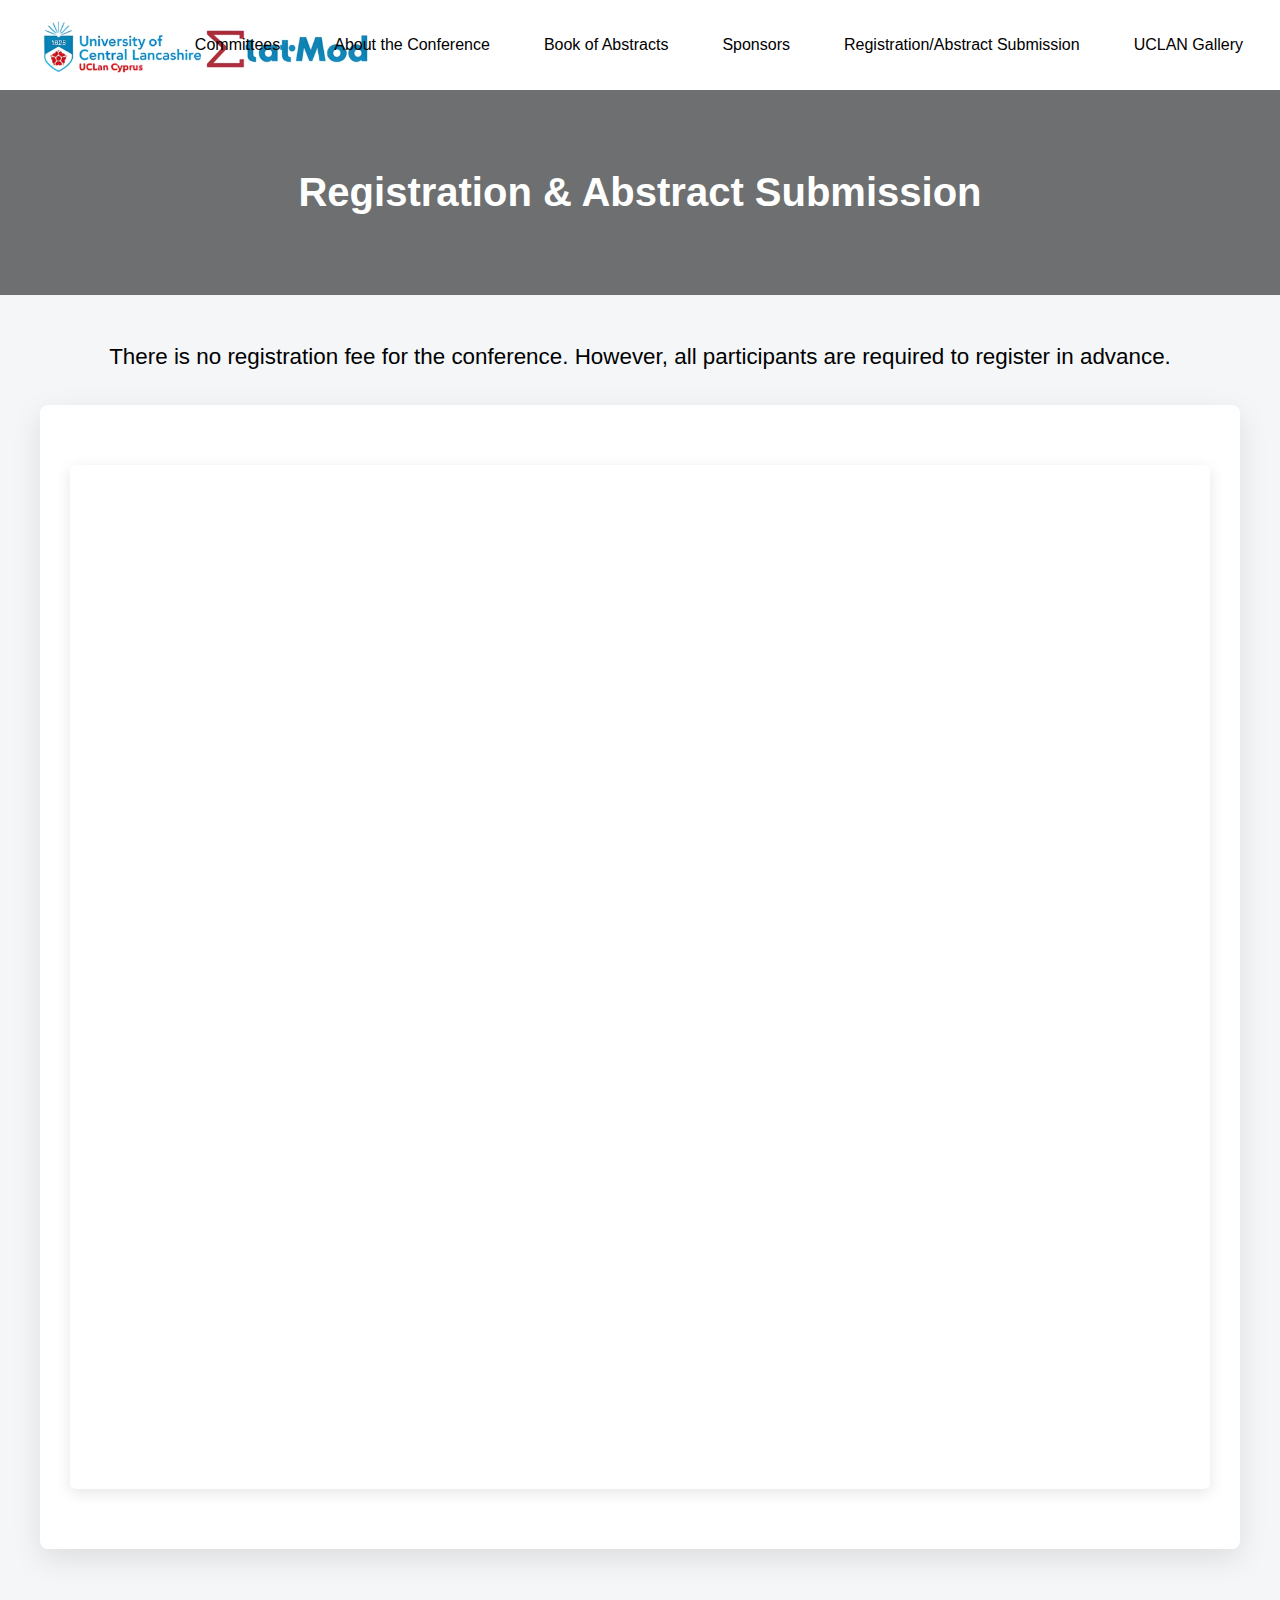
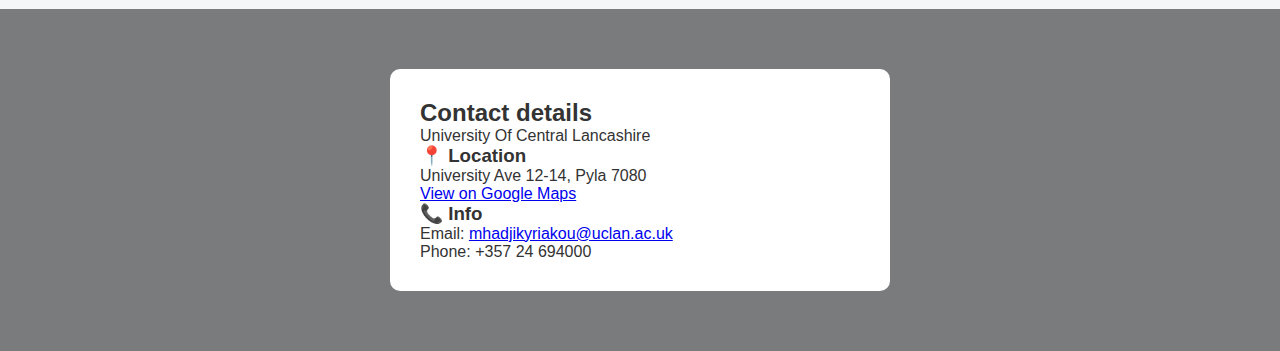
<file: registration.html>
<!DOCTYPE html>
<html lang="en">
<head>
  <meta charset="UTF-8" />
  <title>Conference Registration | ΣtatMod2026</title>
  <meta name="robots" content="max-image-preview:large">
  <meta name="viewport" content="width=device-width, initial-scale=1.0">
  
  <!-- MAIN SITE CSS -->
  <link rel="stylesheet" href="style.css">

  <!-- PAGE-SPECIFIC CSS -->
  <style>
    body {
      font-family: Arial, sans-serif;
      background: #f4f6f8;
      margin: 0;
    }

    .form-section {
      padding-bottom: 60px;
    }

    .form-header {
      background-image:
        linear-gradient(rgba(0, 0, 0, 0.55), rgba(0, 0, 0, 0.55)),
        url("https://ik.imagekit.io/edtechdigit/usdsi/content/images/articles/explore-the-vital-role-of-data-visualisation-in-data-science.jpeg");
      background-size: cover;
      background-position: center;
      background-repeat: no-repeat;
      color: #ffffff;
      text-align: center;
      padding: 80px 20px;
    }

    .form-header h1 {
      margin: 0;
      font-size: 2.5rem;
    }

    .form-container {
      max-width: 1200px;
      margin: -40px auto 0;
      background: #ffffff;
      padding: 30px;
      border-radius: 8px;
      box-shadow: 0 10px 30px rgba(0,0,0,0.1);
    }

    .form-container h2 {
      color: #333;
      margin-bottom: 25px;
      padding-bottom: 15px;
      border-bottom: 2px solid #eaeaea;
    }

    .form-intro {
      color: #555;
      line-height: 1.6;
      margin-bottom: 30px;
      font-size: 1.05rem;
    }

    /* Registration fee message - centered outside the box with BLACK font */
    .registration-message {
      text-align: center;
      max-width: 1200px;
      margin: 30px auto 20px;
      padding: 15px 20px;
      background: transparent;
    }
    
    .registration-message h4 {
      color: #000000;  /* Changed to black */
      font-size: 1.4rem;
      font-weight: 500;
      margin: 0;
      line-height: 1.5;
    }

    .iframe-wrapper {
      width: 100%;
      height: 1024px;
      margin: 30px 0;
      border-radius: 6px;
      overflow: hidden;
      box-shadow: 0 4px 15px rgba(0,0,0,0.1);
    }

    .iframe-wrapper iframe {
      width: 100%;
      height: 100%;
      border: none;
      display: block;
    }

    .form-instructions {
      background: #f8f9fa;
      padding: 20px;
      border-radius: 6px;
      margin-top: 30px;
      border-left: 4px solid #2c80c9;
    }

    .form-instructions h3 {
      color: #2c80c9;
      margin-top: 0;
    }

    .form-instructions ul {
      padding-left: 20px;
      color: #555;
    }

    .form-instructions li {
      margin-bottom: 10px;
      line-height: 1.5;
    }

    /* Responsive adjustments */
    @media (max-width: 768px) {
      .form-header {
        padding: 60px 20px;
      }
      
      .form-header h1 {
        font-size: 2rem;
      }
      
      .form-container {
        padding: 20px;
        margin: -30px 15px 0;
      }
      
      .iframe-wrapper {
        height: 800px;
      }
      
      .registration-message {
        margin: 20px 15px;
        padding: 10px 15px;
      }
      
      .registration-message h4 {
        font-size: 1.2rem;
        color: #000000;  /* Ensuring black on mobile */
      }
    }

    @media (max-width: 480px) {
      .iframe-wrapper {
        height: 600px;
      }
      
      .form-instructions {
        padding: 15px;
      }
      
      .registration-message h4 {
        font-size: 1.1rem;
        color: #000000;  /* Ensuring black on small mobile */
      }
    }
    .heading2 {
       margin: 0;
      font-size: 1.5rem;
    }
  </style>
</head>

<body>

<!-- ================= HEADER - SAME AS STEERINGC.HTML ================= -->
<header>
  <!-- LOGO - LEFT SIDE -->
  <div class="logo-container">
    <div class="logo">
      <a href="index.html">
        <img src="logosheader.png" alt="UCLan Cyprus and ΣtatMod2026 Logo" class="combined-logo">
      </a>
    </div>
  </div>

  <!-- HAMBURGER - RIGHT SIDE (Hidden on desktop) -->
  <div class="hamburger-container">
    <div class="hamburger" id="hamburger">
      <span></span>
      <span></span>
      <span></span>
    </div>
  </div>

  <!-- NAV MENU -->
          <nav>
    <ul class="menu">
      <li class="dropdown">
        <a href="#">Committees</a>
        <ul class="dropdown-content">
          <li><a href="steeringc.html">Steering Committee</a></li>
          <li><a href="scientific.html">Scientific Committee</a></li>
          <li><a href="committees.html">Organizing Committee</a></li>
        </ul>
      </li>
      <li class="dropdown">
        <a href="#">About the Conference</a>
        <ul class="dropdown-content">
          <li><a href="honours.html">Plenary Speakers</a></li>
          <li><a href="honours.html">Invited Speakers</a></li>
          <li><a href="honours.html">Contributed Speakers</a></li>
          <li><a href="topics.html">Topics</a></li>
          <li><a href="honours.html">Scientific Program</a></li>
          <li><a href="honours.html">Social Events</a></li>
          <li><a href="pastconf.html">Past Conferences</a></li>
          <li><a href="partners.html">Partners</a></li>
        </ul>
      </li>
      <li><a href="bookofabs.html">Book of Abstracts</a></li>
      <li><a href="sponsors.html">Sponsors</a></li>
      <li><a href="registration.html">Registration/Abstract Submission</a></li>
      <li><a href="honours.html">UCLAN Gallery</a></li>
    </ul>
  </nav>
</header>

<!-- ================= MAIN ================= -->
<main>
  <section class="form-section">
    <div class="form-header">
      <h1>Registration & Abstract Submission</h1>
    </div>

    <!-- MOVED TEXT OUTSIDE THE BOX - CENTERED WITH BLACK FONT -->
    <div class="registration-message">
      <h4>There is no registration fee for the conference. However, all participants are required to register in advance.</h4>
    </div>
<br>
    <br>
    <div class="form-container">
      <div class="iframe-wrapper">
        <iframe 
          src="https://forms.cloud.microsoft/e/bJeWt2jUdj?embed=true" 
          frameborder="0" 
          marginwidth="0" 
          marginheight="0" 
          allowfullscreen 
          webkitallowfullscreen 
          mozallowfullscreen 
          msallowfullscreen>
        </iframe>
      </div>
    </div>
  </section>
</main>

<!-- ================= FOOTER / CONTACT ================= -->
<section class="contact-section">
  <div class="contact-wrapper">
    <div class="contact-details">
      <h2>Contact details</h2>
      <p>University Of Central Lancashire</p>

      <h3>📍 Location</h3>
      <p>
        University Ave 12-14, Pyla 7080<br>
        <a href="https://www.google.com/maps/place/University+of+Central+Lancashire,+Cyprus+(UCLan+Cyprus)/" target="_blank">
          View on Google Maps
        </a>
      </p>

      <h3>📞 Info</h3>
      <p>
        Email: <a href="mailto:mhadjikyriakou@uclan.ac.uk">mhadjikyriakou@uclan.ac.uk</a><br>
        Phone: +357 24 694000
      </p>
    </div>
  </div>
</section>

<!-- ================= SAME JAVASCRIPT AS INDEX.HTML ================= -->
<script>
// SIMPLE HAMBURGER TOGGLE
document.addEventListener("DOMContentLoaded", function() {
  const hamburger = document.getElementById("hamburger");
  const menu = document.querySelector(".menu");
  const body = document.body;

  hamburger.addEventListener("click", function(e) {
    e.stopPropagation();
    menu.classList.toggle("active");
    hamburger.classList.toggle("active");
    body.classList.toggle("menu-open");
  });

  // Close menu when clicking outside
  document.addEventListener("click", function(e) {
    if (!menu.contains(e.target) && !hamburger.contains(e.target)) {
      menu.classList.remove("active");
      hamburger.classList.remove("active");
      body.classList.remove("menu-open");
    }
  });

  // Mobile dropdowns
  document.querySelectorAll(".dropdown > a").forEach(link => {
    link.addEventListener("click", function(e) {
      if (window.innerWidth <= 1250) {
        e.preventDefault();
        e.stopPropagation();
        
        // Close other dropdowns
        document.querySelectorAll(".dropdown").forEach(item => {
          if (item !== this.parentElement) {
            item.classList.remove("open");
          }
        });
        
        // Toggle current dropdown
        this.parentElement.classList.toggle("open");
      }
    });
  });
});
</script>

</body>
</html>
</file>
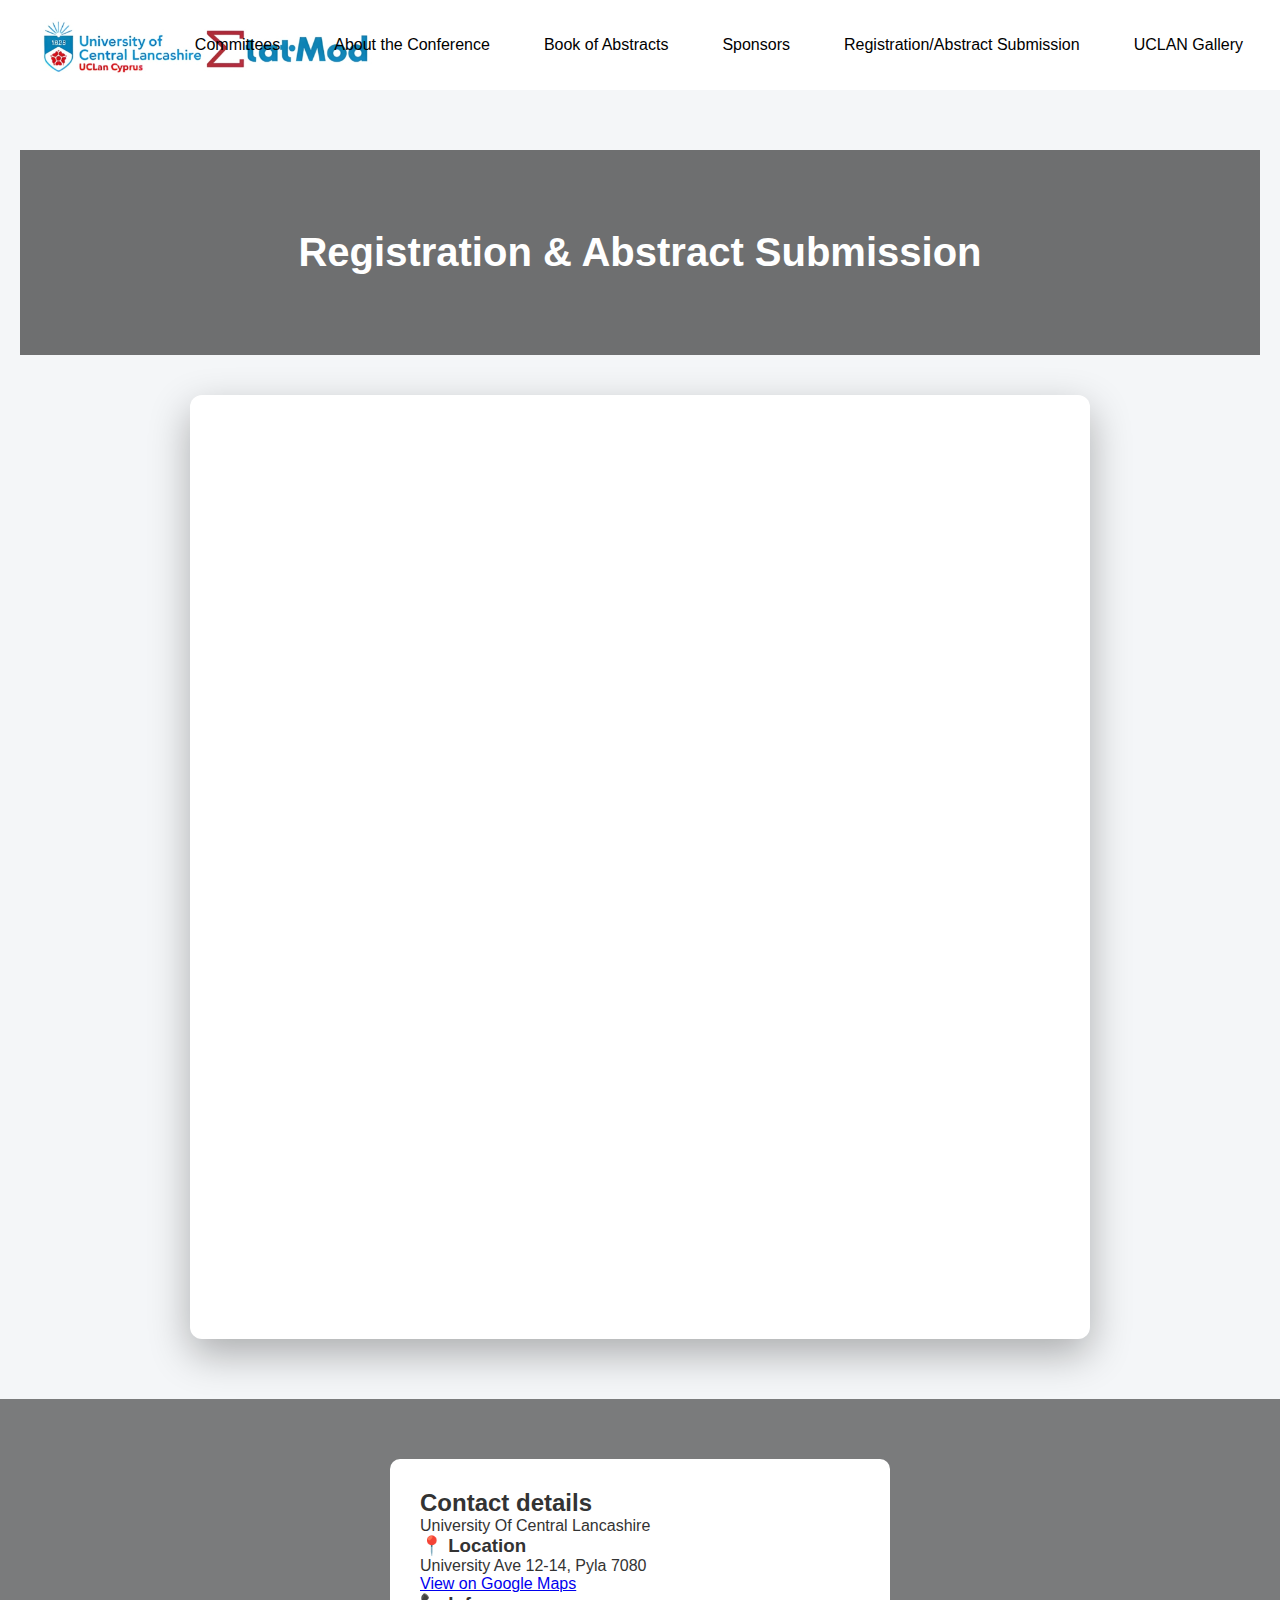
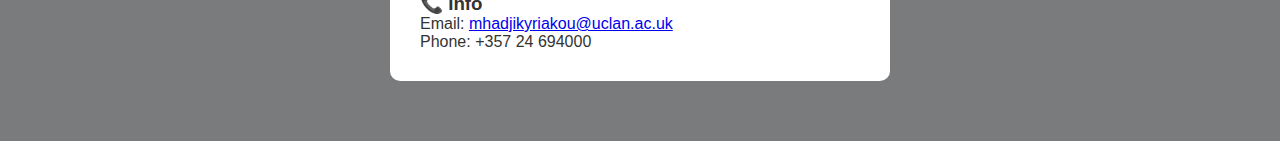
<file: registration2.html>
<!DOCTYPE html>
<html lang="en">
<head>
  <meta charset="UTF-8" />
  <meta name="viewport" content="width=device-width, initial-scale=1.0">
  <title>Registration/Abstract Submission | ΣtatMod2026</title>
  <meta name="robots" content="max-image-preview:large">

  <!-- MAIN SITE CSS -->
  <link rel="stylesheet" href="style.css">

  <!-- PAGE-SPECIFIC CSS -->
  <style>
    body {
      font-family: Arial, sans-serif;
      background: #f4f6f8;
      margin: 0;
    }

    .form-section {
      padding: 60px 20px;
    }

    .form-header {
      background-image:
        linear-gradient(rgba(0, 0, 0, 0.55), rgba(0, 0, 0, 0.55)),
        url("https://ik.imagekit.io/edtechdigit/usdsi/content/images/articles/explore-the-vital-role-of-data-visualisation-in-data-science.jpeg");
      background-size: cover;
      background-position: center;
      background-repeat: no-repeat;
      color: #ffffff;
      text-align: center;
      padding: 80px 20px;
      margin-bottom: 40px;
    }

    .form-header h1 {
      margin: 0;
      font-size: 2.5rem;
    }

    .form-container {
      max-width: 900px;
      margin: 0 auto;
      background: white;
      padding: 20px;
      border-radius: 12px;
      box-shadow: 0 15px 40px rgba(0,0,0,0.3);
    }

    .form-container iframe {
      width: 100%;
      height: 1200px;
      border: none;
      border-radius: 10px;
    }

    /* Mobile adjustments */
    @media (max-width: 768px) {
      .form-header h1 {
        font-size: 2rem;
      }
      
      .form-container {
        padding: 15px;
      }
      
      .form-container iframe {
        height: 1000px;
      }
    }
    
    @media (max-width: 480px) {
      .form-header {
        padding: 60px 15px;
      }
      
      .form-header h1 {
        font-size: 1.8rem;
      }
      
      .form-container iframe {
        height: 900px;
      }
    }
  </style>
</head>

<body>

<!-- ================= HEADER - SAME AS INDEX.HTML ================= -->
<header>
  <!-- LOGO - LEFT SIDE -->
  <div class="logo-container">
    <div class="logo">
      <a href="index.html">
        <img src="logosheader.png" alt="UCLan Cyprus and ΣtatMod2026 Logo" class="combined-logo">
      </a>
    </div>
  </div>

  <!-- HAMBURGER - RIGHT SIDE (Hidden on desktop) -->
  <div class="hamburger-container">
    <div class="hamburger" id="hamburger">
      <span></span>
      <span></span>
      <span></span>
    </div>
  </div>

  <!-- NAV MENU -->
  <nav>
    <ul class="menu">
      <li class="dropdown">
        <a href="#">Committees</a>
        <ul class="dropdown-content">
          <li><a href="#">Co-organizers</a></li>
          <li><a href="steeringc.html">Steering Committee</a></li>
          <li><a href="#">Scientific Committee</a></li>
          <li><a href="committees.html">Organizing Committee</a></li>
        </ul>
      </li>
      <li class="dropdown">
        <a href="#">About the Conference</a>
        <ul class="dropdown-content">
          <li><a href="#">Plenary Speakers</a></li>
          <li><a href="#">Invited Speakers</a></li>
          <li><a href="#">Contributed Speakers</a></li>
          <li><a href="topics.html">Topics</a></li>
          <li><a href="#">Scientific Program</a></li>
          <li><a href="#">Social Events</a></li>
          <li><a href="#">Past Conferences</a></li>
          <li><a href="partners.html">Partners</a></li>
        </ul>
      </li>
      <li><a href="bookofabs.html">Book of Abstracts</a></li>
      <li><a href="sponsors.html">Sponsors</a></li>
      <li><a href="registration.html">Registration/Abstract Submission</a></li>
      <li><a href="uclangallery.html">UCLAN Gallery</a></li>
    </ul>
  </nav>
</header>

<!-- ================= MAIN ================= -->
<main>
  <section class="form-section">
    <div class="form-header">
      <h1>Registration & Abstract Submission</h1>
    </div>

    <div class="form-container">
        <iframe width="640px" height="480px" src="https://forms.cloud.microsoft/e/bJeWt2jUdj?embed=true" frameborder="0" marginwidth="0" marginheight="0" style="border: none; max-width:100%; max-height:100vh" allowfullscreen webkitallowfullscreen mozallowfullscreen msallowfullscreen> </iframe>
    </div>
  </section>
</main>

<!-- ================= FOOTER / CONTACT ================= -->
<section class="contact-section">
  <div class="contact-wrapper">
    <div class="contact-details">
      <h2>Contact details</h2>
      <p>University Of Central Lancashire</p>

      <h3>📍 Location</h3>
      <p>
        University Ave 12-14, Pyla 7080<br>
        <a href="https://www.google.com/maps/place/University+of+Central+Lancashire,+Cyprus+(UCLan+Cyprus)/" target="_blank">
          View on Google Maps
        </a>
      </p>

      <h3>📞 Info</h3>
      <p>
        Email: <a href="mailto:mhadjikyriakou@uclan.ac.uk">mhadjikyriakou@uclan.ac.uk</a><br>
        Phone: +357 24 694000
      </p>
    </div>
  </div>
</section>

<!-- ================= SAME JAVASCRIPT AS INDEX.HTML ================= -->
<script>
// SIMPLE HAMBURGER TOGGLE
document.addEventListener("DOMContentLoaded", function() {
  const hamburger = document.getElementById("hamburger");
  const menu = document.querySelector(".menu");
  const body = document.body;

  hamburger.addEventListener("click", function(e) {
    e.stopPropagation();
    menu.classList.toggle("active");
    hamburger.classList.toggle("active");
    body.classList.toggle("menu-open");
  });

  // Close menu when clicking outside
  document.addEventListener("click", function(e) {
    if (!menu.contains(e.target) && !hamburger.contains(e.target)) {
      menu.classList.remove("active");
      hamburger.classList.remove("active");
      body.classList.remove("menu-open");
    }
  });

  // Mobile dropdowns
  document.querySelectorAll(".dropdown > a").forEach(link => {
    link.addEventListener("click", function(e) {
      if (window.innerWidth <= 1250) {
        e.preventDefault();
        e.stopPropagation();
        
        // Close other dropdowns
        document.querySelectorAll(".dropdown").forEach(item => {
          if (item !== this.parentElement) {
            item.classList.remove("open");
          }
        });
        
        // Toggle current dropdown
        this.parentElement.classList.toggle("open");
      }
    });
  });
});
</script>

</body>
</html>
</file>
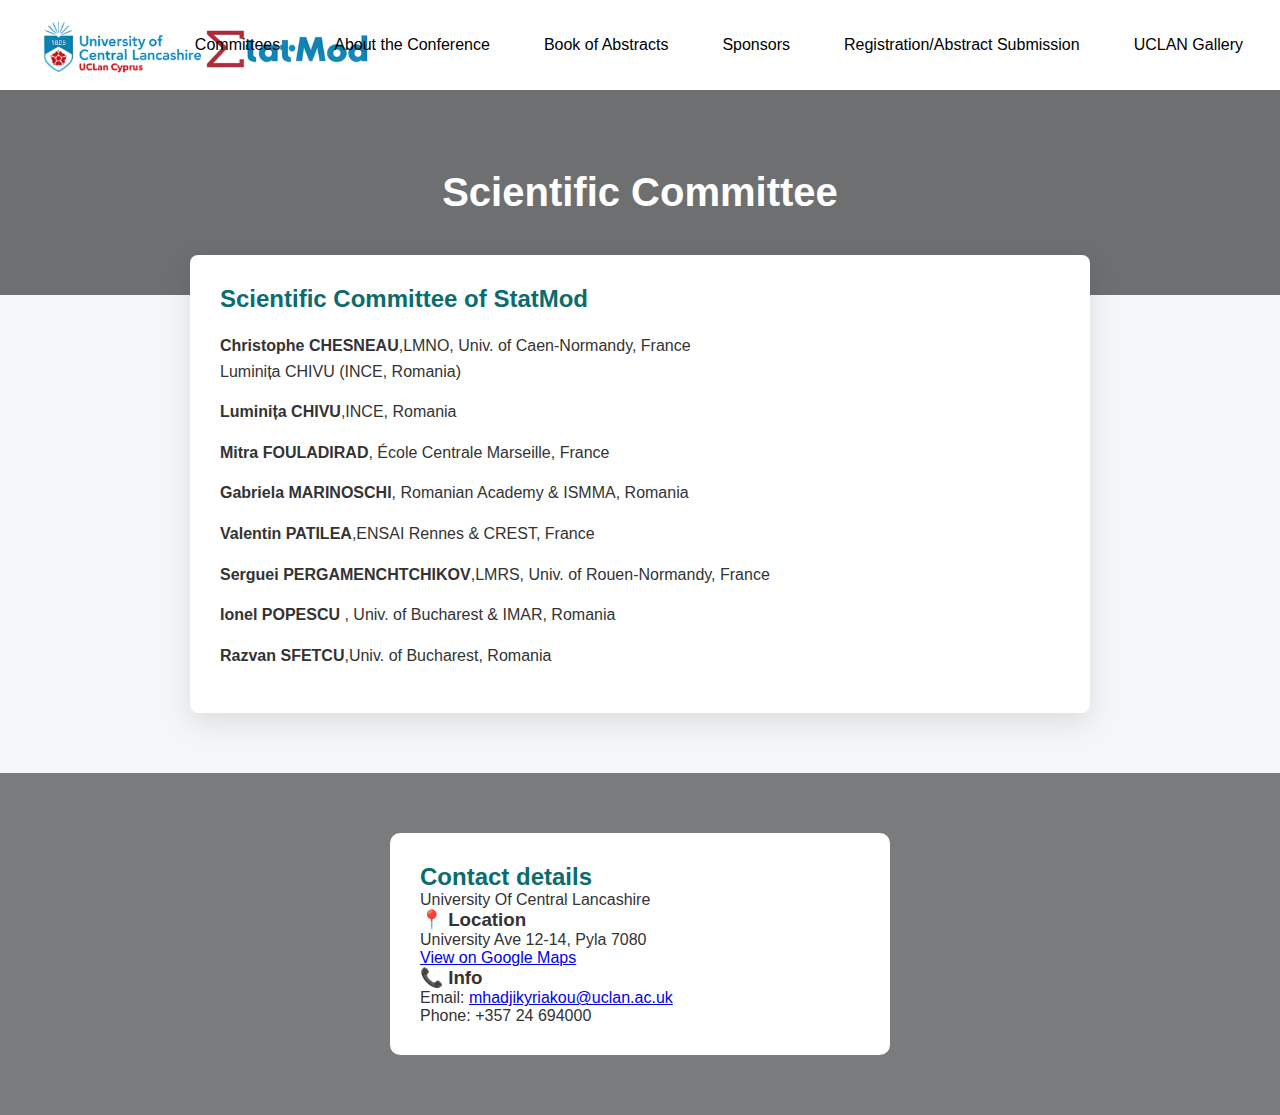
<file: scientific.html>
<!DOCTYPE html>
<html lang="en">
<head>
  <meta charset="UTF-8" />
  <title>Scientific Committee | ΣtatMod2026</title>
  <meta name="robots" content="max-image-preview:large">
  <meta name="viewport" content="width=device-width, initial-scale=1.0">
  
  <!-- MAIN SITE CSS -->
  <link rel="stylesheet" href="style.css">

  <!-- PAGE-SPECIFIC CSS -->
  <style>
    h2 {
      color: #0a6c6d;
    }
    body {
      font-family: Arial, sans-serif;
      background: #f4f6f8;
      margin: 0;
    }

    .committee-section {
      padding-bottom: 60px;
    }

    .committee-header {
      background-image:
        linear-gradient(rgba(0, 0, 0, 0.55), rgba(0, 0, 0, 0.55)),
        url("https://ik.imagekit.io/edtechdigit/usdsi/content/images/articles/explore-the-vital-role-of-data-visualisation-in-data-science.jpeg");
      background-size: cover;
      background-position: center;
      background-repeat: no-repeat;
      color: #ffffff;
      text-align: center;
      padding: 80px 20px;
    }

    .committee-header h1 {
      margin: 0;
      font-size: 2.5rem;
    }

    .committee-card {
      max-width: 900px;
      margin: -40px auto 0;
      background: #ffffff;
      padding: 30px;
      border-radius: 8px;
      box-shadow: 0 10px 30px rgba(0,0,0,0.1);
    }

    .committee-card h2 {
      color: #333;
      margin-bottom: 20px;
      color: #0a6c6d;
    }

    .committee-list {
      list-style: none;
      padding: 0;
      margin: 0;
    }

    .committee-list li {
      line-height: 1.6;
      color: #333;
      font-size: 1rem;
      margin-bottom: 15px; /* Space between each item */
    }

    .committee-list li strong {
      font-weight: bold;
    }

    /* Ensure the layout remains a single column on all screen sizes */
    @media (min-width: 900px) {
      .committee-list {
        grid-template-columns: 1fr; /* Force single column */
      }
    }
  </style>
</head>

<body>

<!-- ================= HEADER - SAME AS INDEX.HTML ================= -->
<header>
  <!-- LOGO - LEFT SIDE -->
  <div class="logo-container">
    <div class="logo">
      <a href="index.html">
        <img src="logosheader.png" alt="UCLan Cyprus and ΣtatMod2026 Logo" class="combined-logo">
      </a>
    </div>
  </div>

  <!-- HAMBURGER - RIGHT SIDE (Hidden on desktop) -->
  <div class="hamburger-container">
    <div class="hamburger" id="hamburger">
      <span></span>
      <span></span>
      <span></span>
    </div>
  </div>

  <!-- NAV MENU -->
      <nav>
    <ul class="menu">
      <li class="dropdown">
        <a href="#">Committees</a>
        <ul class="dropdown-content">
          <li><a href="steeringc.html">Steering Committee</a></li>
          <li><a href="scientific.htmll">Scientific Committee</a></li>
          <li><a href="committees.html">Organizing Committee</a></li>
        </ul>
      </li>
      <li class="dropdown">
        <a href="#">About the Conference</a>
        <ul class="dropdown-content">
          <li><a href="honours.html">Plenary Speakers</a></li>
          <li><a href="honours.html">Invited Speakers</a></li>
          <li><a href="honours.html">Contributed Speakers</a></li>
          <li><a href="topics.html">Topics</a></li>
          <li><a href="honours.html">Scientific Program</a></li>
          <li><a href="honours.html">Social Events</a></li>
          <li><a href="pastconf.html">Past Conferences</a></li>
          <li><a href="partners.html">Partners</a></li>
        </ul>
      </li>
      <li><a href="bookofabs.html">Book of Abstracts</a></li>
      <li><a href="sponsors.html">Sponsors</a></li>
      <li><a href="registration-form.html">Registration/Abstract Submission</a></li>
      <li><a href="honours.html">UCLAN Gallery</a></li>
    </ul>
  </nav>
</header>

<!-- ================= MAIN ================= -->
<main>
  <section class="committee-section">
    <div class="committee-header">
      <h1>Scientific Committee</h1>
    </div>

    <div class="committee-card">
      <h2>Scientific Committee of StatMod</h2>

      <ul class="committee-list">
        <li><strong>Christophe CHESNEAU</strong>,LMNO, Univ. of Caen-Normandy, France<br>Luminița CHIVU (INCE, Romania)</li>
        <li><strong>Luminița CHIVU</strong>,INCE, Romania</li>
        <li><strong>Mitra FOULADIRAD</strong>, École Centrale Marseille, France</li>
        <li><strong>Gabriela MARINOSCHI</strong>, Romanian Academy & ISMMA, Romania</li>
        <li><strong>Valentin PATILEA</strong>,ENSAI Rennes & CREST, France</li>
        <li><strong>Serguei PERGAMENCHTCHIKOV</strong>,LMRS, Univ. of Rouen-Normandy, France</li>
        <li><strong>Ionel POPESCU </strong>, Univ. of Bucharest & IMAR, Romania</li>
        <li><strong>Razvan SFETCU</strong>,Univ. of Bucharest, Romania</li>
      </ul>
    </div>
  </section>
</main>

<!-- ================= FOOTER / CONTACT ================= -->
<section class="contact-section">
  <div class="contact-wrapper">
    <div class="contact-details">
      <h2>Contact details</h2>
      <p>University Of Central Lancashire</p>

      <h3>📍 Location</h3>
      <p>
        University Ave 12-14, Pyla 7080<br>
        <a href="https://www.google.com/maps/place/University+of+Central+Lancashire,+Cyprus+(UCLan+Cyprus)/" target="_blank">
          View on Google Maps
        </a>
      </p>

      <h3>📞 Info</h3>
      <p>
        Email: <a href="mailto:mhadjikyriakou@uclan.ac.uk">mhadjikyriakou@uclan.ac.uk</a><br>
        Phone: +357 24 694000
      </p>
    </div>
  </div>
</section>

<!-- ================= SAME JAVASCRIPT AS INDEX.HTML ================= -->
<script>
// SIMPLE HAMBURGER TOGGLE
document.addEventListener("DOMContentLoaded", function() {
  const hamburger = document.getElementById("hamburger");
  const menu = document.querySelector(".menu");
  const body = document.body;

  hamburger.addEventListener("click", function(e) {
    e.stopPropagation();
    menu.classList.toggle("active");
    hamburger.classList.toggle("active");
    body.classList.toggle("menu-open");
  });

  // Close menu when clicking outside
  document.addEventListener("click", function(e) {
    if (!menu.contains(e.target) && !hamburger.contains(e.target)) {
      menu.classList.remove("active");
      hamburger.classList.remove("active");
      body.classList.remove("menu-open");
    }
  });

  // Mobile dropdowns
  document.querySelectorAll(".dropdown > a").forEach(link => {
    link.addEventListener("click", function(e) {
      if (window.innerWidth <= 1250) {
        e.preventDefault();
        e.stopPropagation();
        
        // Close other dropdowns
        document.querySelectorAll(".dropdown").forEach(item => {
          if (item !== this.parentElement) {
            item.classList.remove("open");
          }
        });
        
        // Toggle current dropdown
        this.parentElement.classList.toggle("open");
      }
    });
  });
});
</script>

</body>
</html>
</file>
<file: style.css>
/* ---------------- RESET ---------------- */
* {
  margin: 0;
  padding: 0;
  box-sizing: border-box;
}

html, body {
  overflow-x: hidden;
  font-family: 'Helvetica Neue', Arial, sans-serif;
  background: #f9f9f9;
  color: #333;
}

/* ---------------- HEADER ---------------- */
header {
  display: flex;
  justify-content: space-between;
  align-items: center;
  padding: 20px 25px;
  background: #fff;
  width: 100%;
  height: 85px; /* Increased for bigger logo */
  position: relative;
  z-index: 1000;
  overflow: visible;
}

/* Logo container - takes left side */
.logo-container {
  flex: 1;
  display: flex;
  justify-content: flex-start;
  align-items: center;
  min-width: 0; /* Allows shrinking */
}

/* Logo styling */
.logo {
  display: flex;
  align-items: center;
}

.logo a {
  display: flex;
  align-items: center;
  text-decoration: none;
}

/* Combined logo styling - SINGLE IMAGE - EXTRA BIG */
.combined-logo {
  height: 90px; /* Increased from 55px */
  width: auto;
  max-width: 500px; /* Increased from 350px */
  object-fit: contain;
}

/* Hamburger container - takes right side */
.hamburger-container {
  display: flex;
  justify-content: flex-end;
  align-items: center;
  flex-shrink: 0;
  margin-left: auto;
}

/* Hamburger styling */
.hamburger {
  display: none;
  flex-direction: column;
  gap: 4px;
  cursor: pointer;
  z-index: 1001;
  padding: 5px;
}

.hamburger span {
  width: 25px;
  height: 3px;
  background: black;
  border-radius: 2px;
  transition: all 0.3s ease;
}

/* Hamburger animation when active */
.hamburger.active span:nth-child(1) {
  transform: rotate(45deg) translate(5px, 5px);
}

.hamburger.active span:nth-child(2) {
  opacity: 0;
}

.hamburger.active span:nth-child(3) {
  transform: rotate(-45deg) translate(6px, -5px);
}

/* ---------------- NAV ---------------- */
nav ul.menu {
  list-style: none;
  display: flex;
  gap: 30px;
}

nav ul.menu li a {
  color: black;
  text-decoration: none;
  font-weight: 500;
  padding: 8px 12px;
}

/* ---------------- DROPDOWN ---------------- */
.dropdown {
  position: relative;
}

.dropdown-content {
  display: none;
  position: absolute;
  background: white;
  min-width: 200px;
  top: 100%;
  left: 0;
  box-shadow: 0 5px 20px rgba(0,0,0,0.15);
  z-index: 2000;
}

.dropdown-content a {
  display: block;
  padding: 10px 16px;
  color: black;
}

.dropdown:hover .dropdown-content {
  display: block;
}

/* ---------------- HERO ---------------- */
.hero {
  position: relative;
  height: 70vh;
  background: url('https://ik.imagekit.io/edtechdigit/usdsi/content/images/articles/explore-the-vital-role-of-data-visualisation-in-data-science.jpeg') center/cover no-repeat;
  display: flex;
  justify-content: center;
  align-items: center;
}

.hero .overlay {
  position: absolute;
  inset: 0;
  background: rgba(1,29,45,0.8);
}

.hero .content {
  position: relative;
  color: white;
  text-align: center;
  padding: 0 20px;
  max-width: 800px;
}

.hero h1 {
  font-size: 3.5rem;
  margin-bottom: 20px;
}

.hero h2 {
  font-size: 1.3rem;
}

/* ---------------- DETAILS ---------------- */
.details {
  padding: 60px 20px;
  text-align: center;
}

.details .container {
  max-width: 900px;
  margin: auto;
}

.details p {
  max-width: 800px;
  margin: auto;
  text-align: justify;
}

/* ---------------- CARDS ---------------- */
.cards {
  display: flex;
  justify-content: center;
  gap: 30px;
  flex-wrap: wrap;
  margin-top: 40px;
}

.card {
  width: 100%;
  max-width: 320px;
  background: white;
  padding: 25px;
  border-radius: 10px;
  box-shadow: 0 6px 20px rgba(0,0,0,0.1);
  text-align: center;
  display: flex;
  flex-direction: column;
  min-height: 300px; /* Minimum height for desktop */
}

.card img {
 width: 60px;
  margin-bottom: 15px;
  display: block; /* Change from default inline */
  margin-left: auto; /* Center horizontally */
  margin-right: auto; /* Center horizontally */
}

.card p {
max-height: none; /* REMOVED fixed height */
  overflow: visible; /* Changed from hidden */
  flex-grow: 1; /* Allows text to expand */
  text-align: center; /* Center text */
  margin: 10px 0;
  line-height: 1.5;
}

/* Center the UCLan Cyprus text specifically */
.card p.card-text {
 text-align: center;
  margin: 15px auto;
  display: flex;
  align-items: center;
  justify-content: center;
  min-height: 50px;
}

.card-text.expanded {
  max-height: 500px;
}
.card h3 {
  margin-bottom: 15px;
}
/* ---------------- BUTTONS ---------------- */
.read-more-btn, .send-btn {
  margin-top: 15px;
  padding: 12px 18px;
  background: #008c96;
  border: none;
  color: white;
  cursor: pointer;
  border-radius: 5px;
  width: auto;
  min-width: 140px;
}

/* ---------------- CONTACT ---------------- */
.contact-section {
  padding: 60px 20px;
  background: url('https://iep-edu.ec/wp-content/uploads/2025/06/Business_Data_Science_y_Visual_Analytics.jpg') center/cover no-repeat;
  position: relative;
}

.contact-section::before {
  content: "";
  position: absolute;
  inset: 0;
  background: rgba(0,0,0,0.5);
}

.contact-wrapper {
  position: relative;
  z-index: 1;
  display: flex;
  gap: 40px;
  flex-wrap: wrap;
  justify-content: center;
}

.contact-details,
.contact-form {
  background: white;
  padding: 30px;
  border-radius: 10px;
  max-width: 500px;
  width: 100%;
}

.form-row {
  display: flex;
  gap: 10px;
}

.contact-form input,
.contact-form textarea {
  width: 100%;
  padding: 10px;
  margin-bottom: 10px;
}

/* ---------------- MOBILE ---------------- */
@media screen and (max-width: 1250px), (max-device-width: 1250px) {
  /* Header adjustments */
  header {
    padding: 10px 15px;
    height: 80px; /* Increased for bigger logo */
  }
  
  /* Make combined logo smaller on mobile but still bigger than before */
  .combined-logo {
    height: 60px; /* Increased from 45px */
    max-width: 350px; /* Increased from 280px */
  }
  
  /* Show hamburger on mobile */
  .hamburger {
    display: flex;
  }
  
  /* Hide regular menu on mobile */
  nav ul.menu {
    display: none;
    position: fixed;
    top: 80px; /* Updated to match new header height */
    left: -100%;
    width: 100%;
    max-width: 280px;
    height: calc(100vh - 80px); /* Updated */
    background: white;
    flex-direction: column;
    padding: 15px;
    gap: 0;
    transition: left 0.3s ease;
    z-index: 9999;
    box-shadow: 5px 0 15px rgba(0,0,0,0.1);
    overflow-y: auto;
  }
  
  nav ul.menu.active {
    display: flex;
    left: 0;
  }
  
  /* Mobile menu items */
  nav ul.menu li {
    width: 100%;
    border-bottom: 1px solid #eee;
  }
  
  nav ul.menu li:last-child {
    border-bottom: none;
  }
  
  nav ul.menu li a {
    display: block;
    padding: 15px 0;
    width: 100%;
  }
  
  /* Mobile dropdowns */
  .dropdown > a {
    position: relative;
    padding-right: 30px;
  }
  
  .dropdown > a::after {
    content: "›";
    position: absolute;
    right: 0;
    top: 50%;
    transform: translateY(-50%) rotate(90deg);
    font-size: 1.5rem;
    transition: transform 0.3s ease;
  }
  
  .dropdown.open > a::after {
    transform: translateY(-50%) rotate(-90deg);
  }
  
  .dropdown-content {
    position: static;
    display: none;
    background: #f9f9f9;
    box-shadow: none;
    padding-left: 20px;
    width: 100%;
  }
  
  .dropdown.open .dropdown-content {
    display: block;
  }
  
  .dropdown-content li {
    border-bottom: none;
  }
  
  .dropdown-content a {
    padding: 12px 0;
    color: #555;
    border-bottom: 1px solid #eee;
  }
  
  .dropdown-content a:last-child {
    border-bottom: none;
  }
  
  /* Prevent body scrolling when menu is open */
  body.menu-open {
    overflow: hidden;
  }
  
  /* Adjust hero text for mobile */
  .hero h1 {
    font-size: 2rem;
  }
  
  .hero h2 {
    font-size: 0.9rem;
  }
  
  /* MOBILE CARD FIXES */
  .cards {
    gap: 20px;
    padding: 0 10px;
  }
  
  .card {
    max-width: 100%;
    min-height: 350px; /* Taller on mobile */
    padding: 20px;
    margin: 0 10px;
  }
  
  .card p {
    font-size: 16px;
    line-height: 1.6;
    text-align: center;
    padding: 0 5px;
  }
  
  /* Specifically center the UCLan Cyprus text */
  .card p.card-text {
    display: flex;
    align-items: center;
    justify-content: center;
    text-align: center;
    height: auto;
    min-height: 60px;
    margin: 15px 0;
    font-size: 17px;
  }
  
  /* Make sure buttons are centered */
  .read-more-btn {
    margin: 10px auto;
    display: block;
  }
  
  .contact-wrapper {
    flex-direction: column;
  }
}

/* Extra small devices */
@media screen and (max-width: 480px) {
  .combined-logo {
    height: 55px; /* Increased from 40px */
    max-width: 300px; /* Increased from 240px */
  }
  
  header {
    height: 75px; /* Increased for mobile */
  }
  
  nav ul.menu {
    top: 75px; /* Updated */
    height: calc(100vh - 75px); /* Updated */
  }
  
  .hero h1 {
    font-size: 1.7rem;
  }
  
  .hero h2 {
    font-size: 0.8rem;
  }
  
  /* Extra small card adjustments */
  .card {
    min-height: 400px; /* Even taller on very small screens */
    padding: 15px;
  }
  
  .card p.card-text {
    font-size: 16px;
    min-height: 70px;
  }
  
  /* Adjust card images */
  .card img {
    width: 50px;
    margin-bottom: 10px;
  }
  
  /* Adjust spacing in details section */
  .details {
    padding: 40px 15px;
  }
  
  .cards {
    margin-top: 30px;
  }
}

/* Small tablets and large phones */
@media screen and (min-width: 481px) and (max-width: 768px) {
  .card {
    min-height: 320px;
  }
  
  .card p.card-text {
    min-height: 50px;
    font-size: 16px;
  }
}

/* If you want even BIGGER logo for desktop, add this: */
@media screen and (min-width: 1251px) {
  .combined-logo {
    height: 75px; /* Even bigger for desktop */
    max-width: 450px; /* Even wider */
  }
  
  header {
    height: 90px; /* Even taller header */
  }
}
</file>
